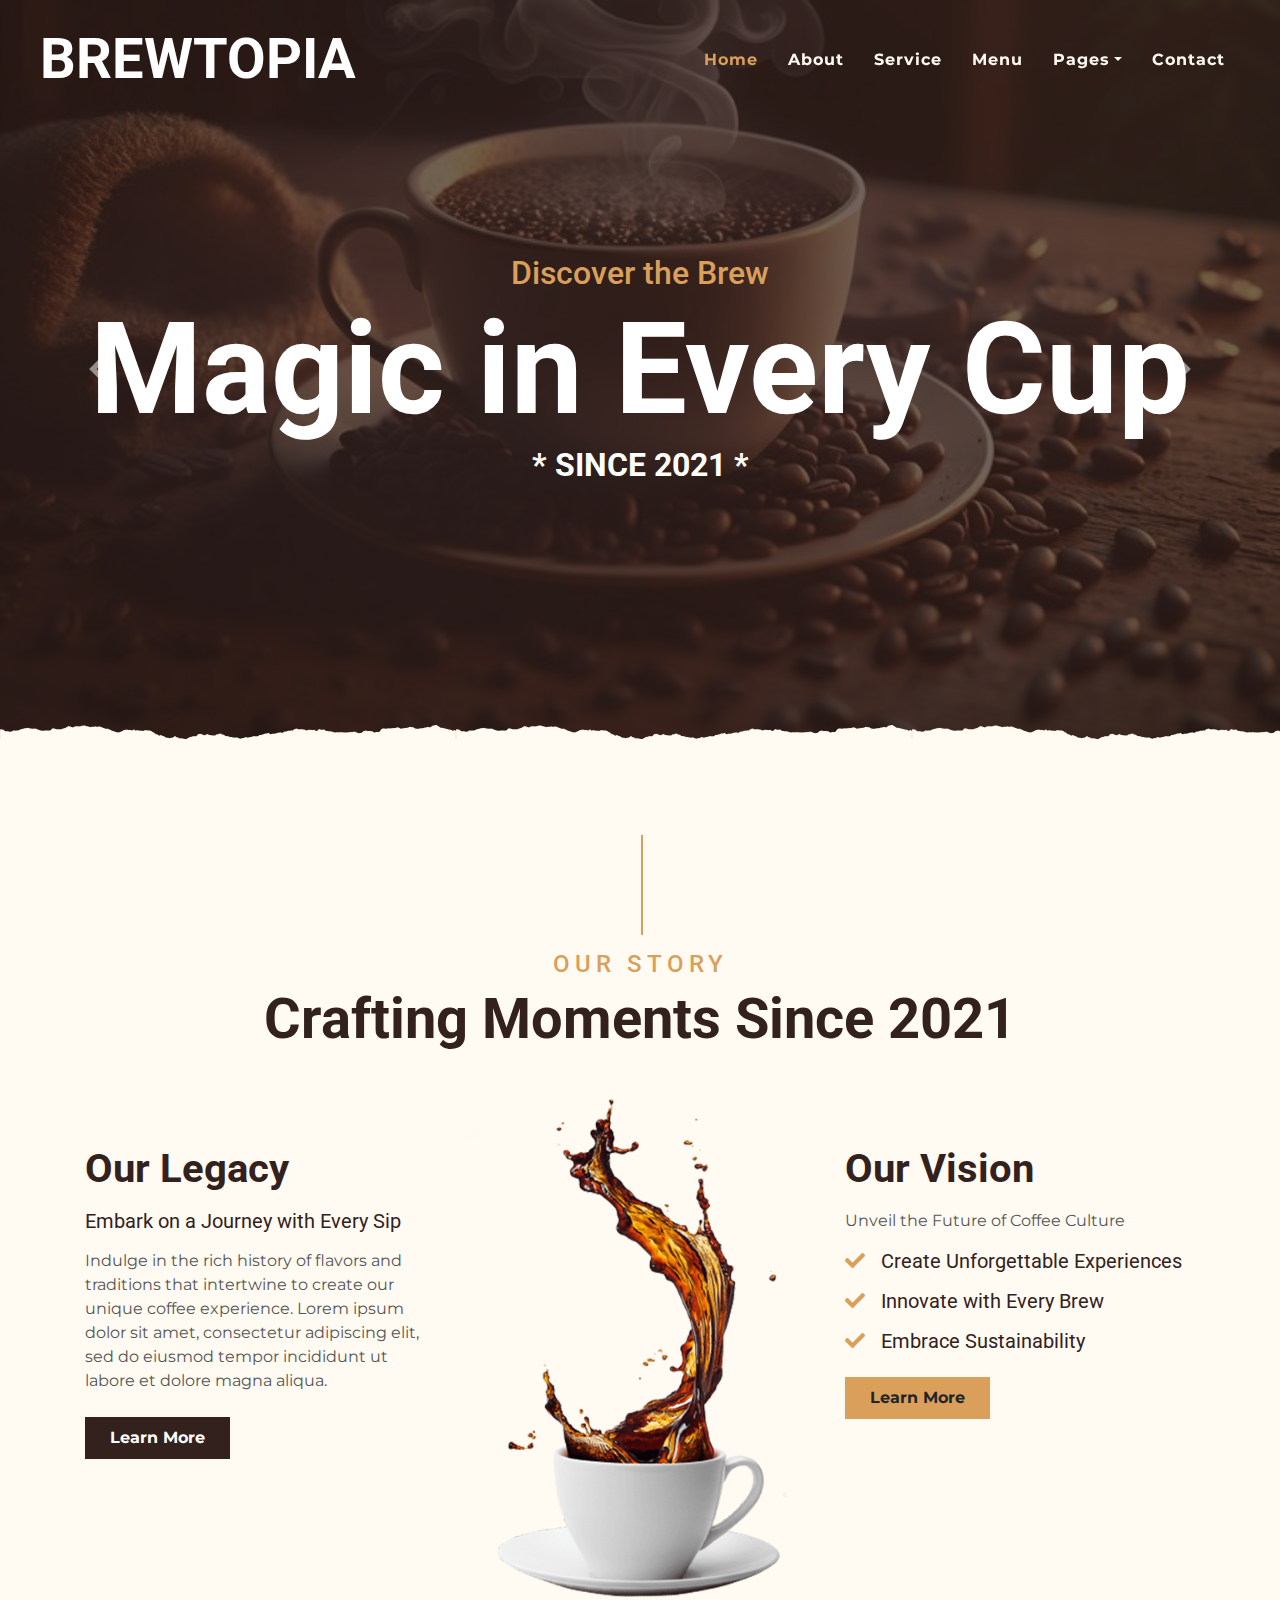
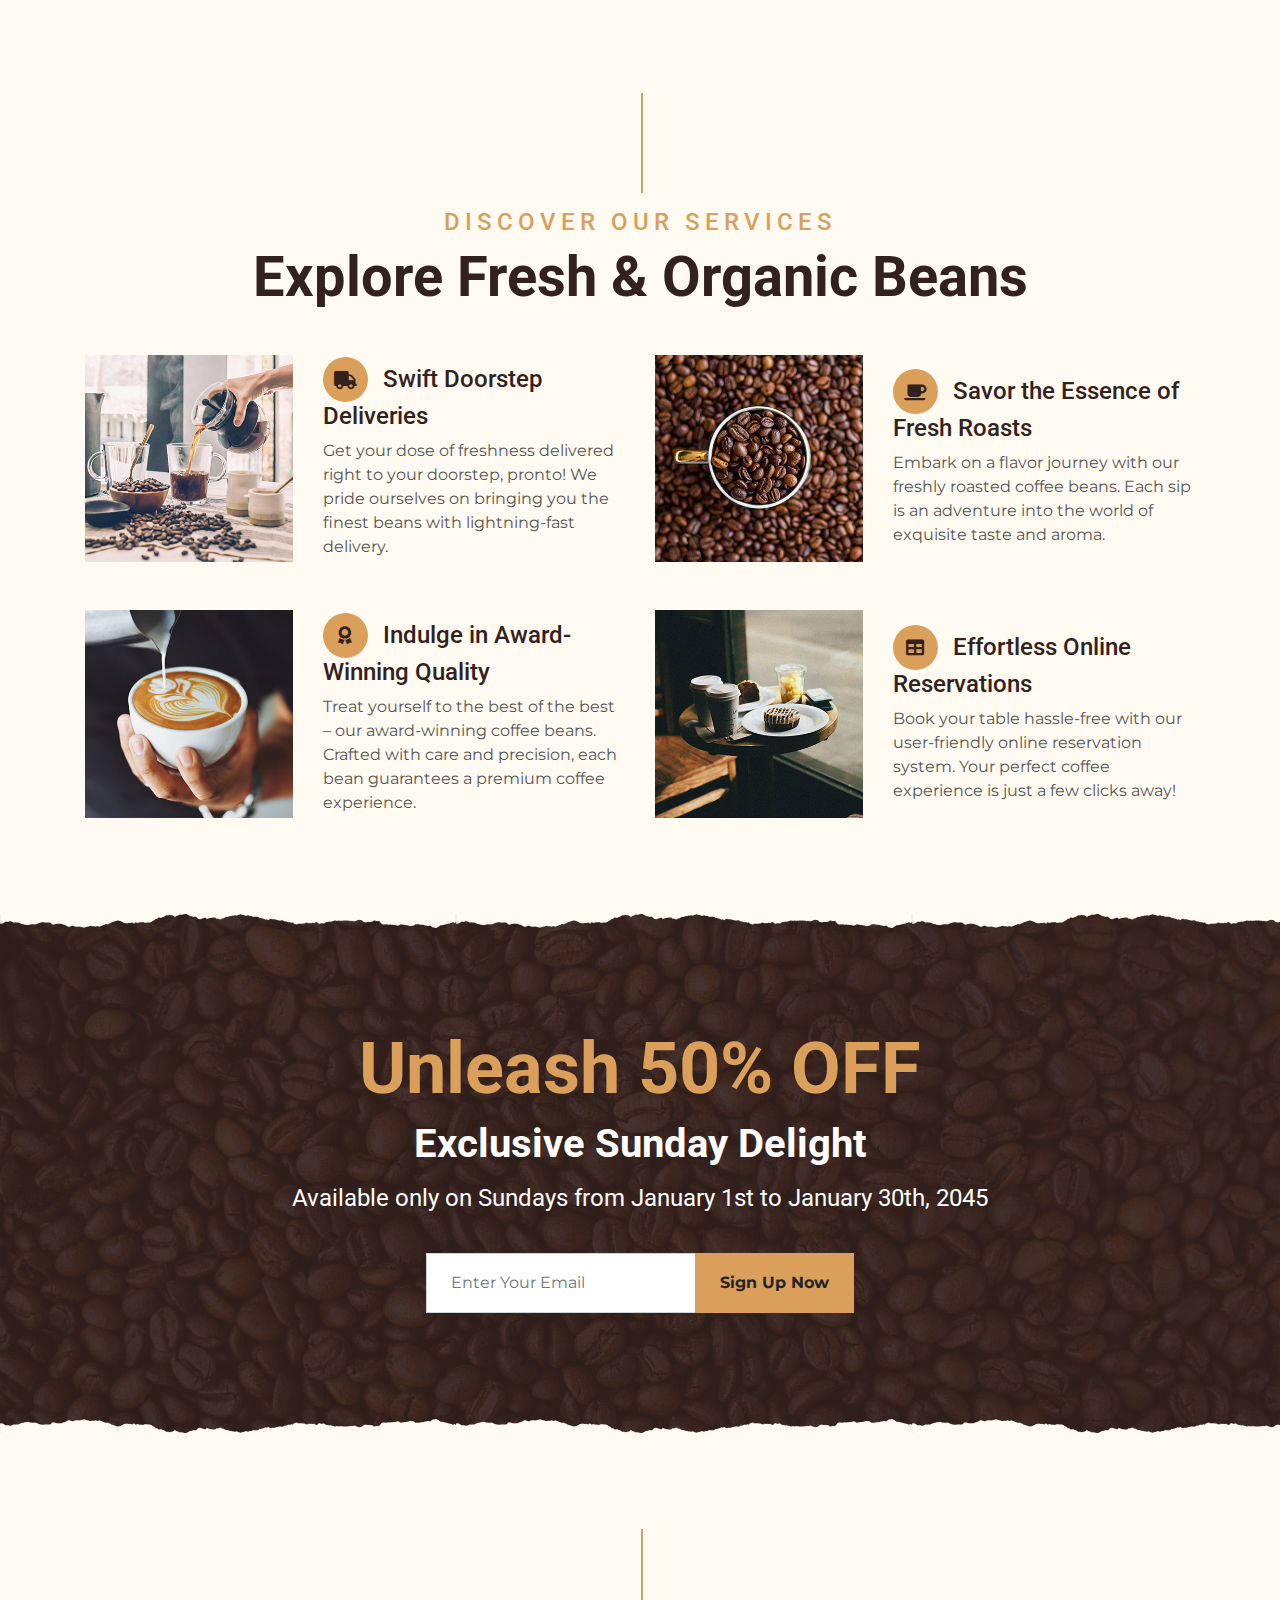
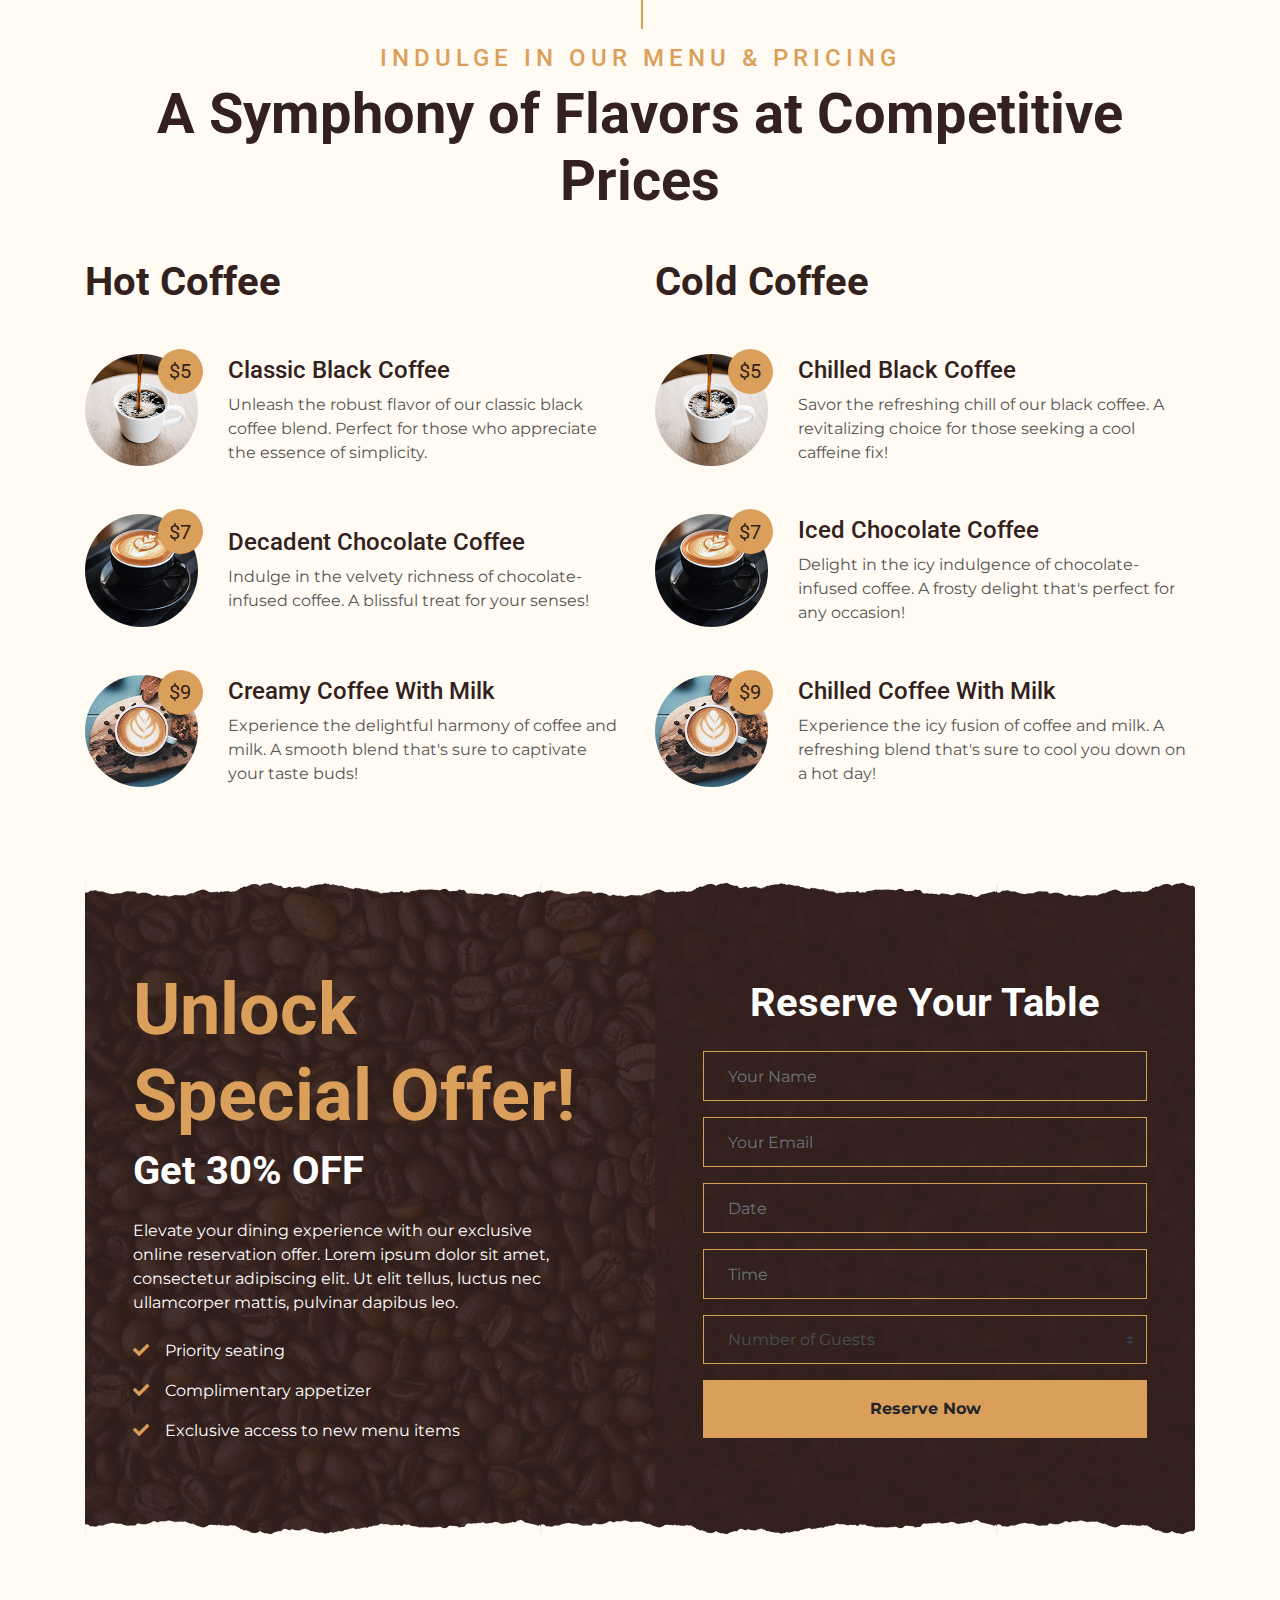
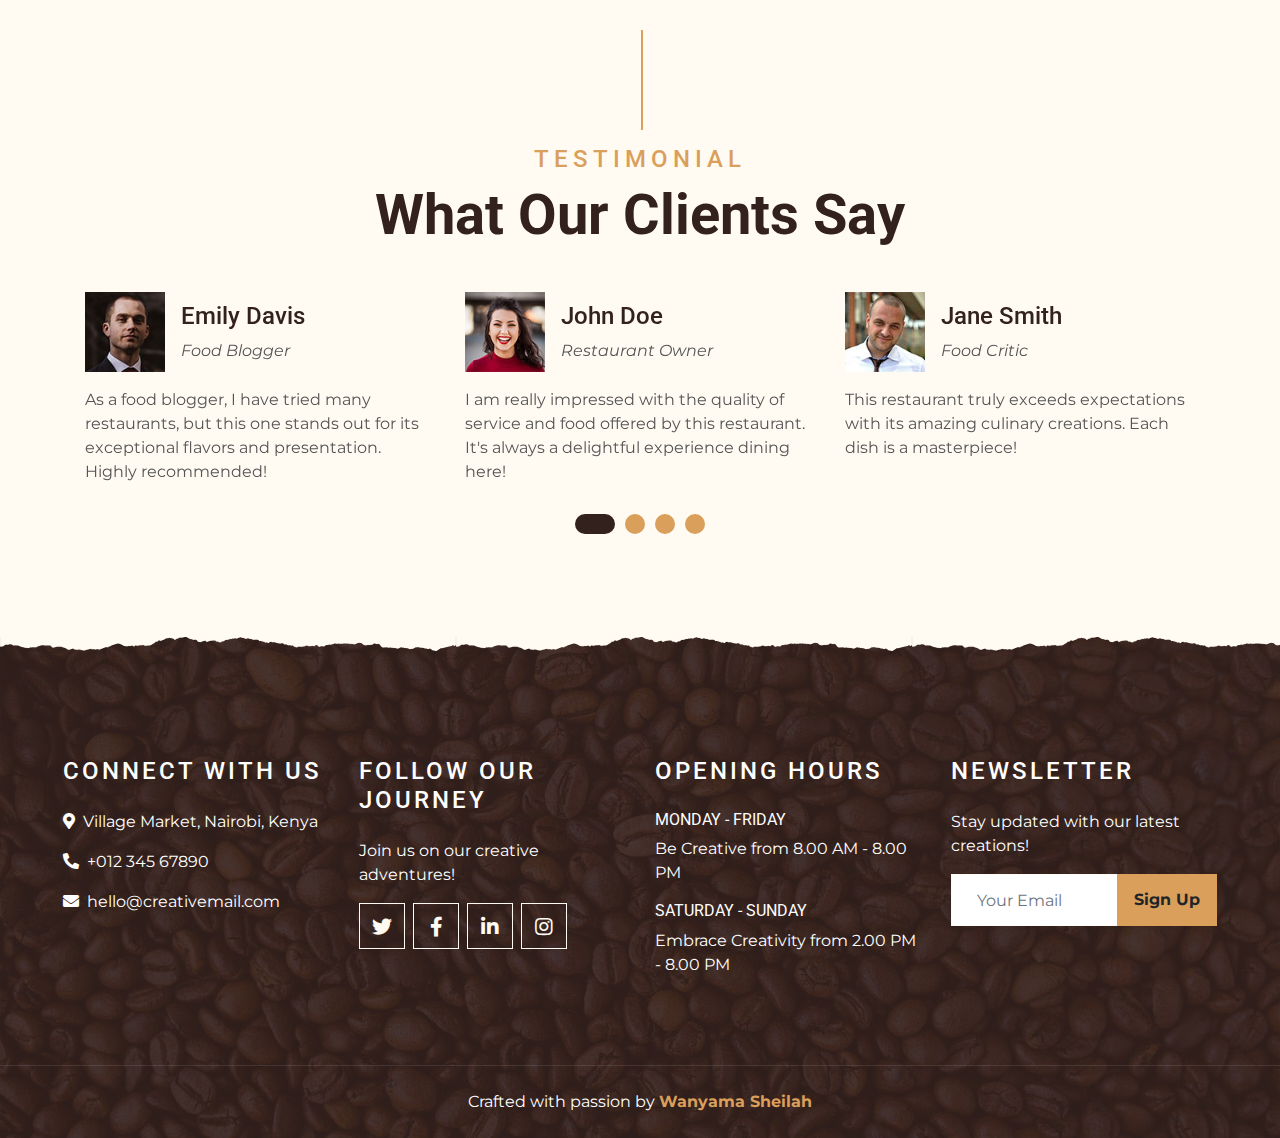
<file: index.html>
<!DOCTYPE html>
<html lang="en">

<head>
    <meta charset="utf-8">
    <title>Brewtopia - Coffee Wonderland</title>
    <meta content="width=device-width, initial-scale=1.0" name="viewport">
    <meta content="Coffee Website Template" name="keywords">
    <meta content="Coffee Website Template" name="description">

    <!-- Favicon -->
    <link href="img/favicon.ico" rel="icon">

    <!-- Google Font -->
    <link rel="preconnect" href="https://fonts.gstatic.com">
    <link href="https://fonts.googleapis.com/css2?family=Montserrat:wght@200;400&family=Roboto:wght@400;500;700&display=swap" rel="stylesheet"> 

    <!-- Font Awesome -->
    <link href="https://cdnjs.cloudflare.com/ajax/libs/font-awesome/5.10.0/css/all.min.css" rel="stylesheet">

    <!-- Libraries Stylesheet -->
    <link href="lib/owlcarousel/assets/owl.carousel.min.css" rel="stylesheet">
    <link href="lib/tempusdominus/css/tempusdominus-bootstrap-4.min.css" rel="stylesheet" />

    <!-- Customized Bootstrap Stylesheet -->
    <link href="css/style.min.css" rel="stylesheet">
</head>

<body>
    <!-- Navbar Start -->
    <div class="container-fluid p-0 nav-bar">
        <nav class="navbar navbar-expand-lg bg-none navbar-dark py-3">
            <a href="index.html" class="navbar-brand px-lg-4 m-0">
                <h1 class="m-0 display-4 text-uppercase text-white">Brewtopia</h1>
            </a>
            <button type="button" class="navbar-toggler" data-toggle="collapse" data-target="#navbarCollapse">
                <span class="navbar-toggler-icon"></span>
            </button>
            <div class="collapse navbar-collapse justify-content-between" id="navbarCollapse">
                <div class="navbar-nav ml-auto p-4">
                    <a href="index.html" class="nav-item nav-link active">Home</a>
                    <a href="about.html" class="nav-item nav-link">About</a>
                    <a href="service.html" class="nav-item nav-link">Service</a>
                    <a href="menu.html" class="nav-item nav-link">Menu</a>
                    <div class="nav-item dropdown">
                        <a href="#" class="nav-link dropdown-toggle" data-toggle="dropdown">Pages</a>
                        <div class="dropdown-menu text-capitalize">
                            <a href="reservation.html" class="dropdown-item">Reservation</a>
                            <a href="testimonial.html" class="dropdown-item">Testimonial</a>
                        </div>
                    </div>
                    <a href="contact.html" class="nav-item nav-link">Contact</a>
                </div>
            </div>
        </nav>
    </div>
    <!-- Navbar End -->

    <!-- Carousel Start -->
    <div class="container-fluid p-0 mb-5">
        <div id="blog-carousel" class="carousel slide overlay-bottom" data-ride="carousel">
            <div class="carousel-inner">
                <div class="carousel-item active">
                    <img class="w-100" src="img/carousel-1.jpg" alt="Image">
                    <div class="carousel-caption d-flex flex-column align-items-center justify-content-center">
                        <h2 class="text-primary font-weight-medium m-0">Discover the Brew</h2>
                        <h1 class="display-1 text-white m-0">Magic in Every Cup</h1>
                        <h2 class="text-white m-0">* SINCE 2021 *</h2>
                    </div>
                </div>
                <div class="carousel-item">
                    <img class="w-100" src="img/carousel-2.jpg" alt="Image">
                    <div class="carousel-caption d-flex flex-column align-items-center justify-content-center">
                        <h2 class="text-primary font-weight-medium m-0">Discover the Brew</h2>
                        <h1 class="display-1 text-white m-0">Magic in Every Cup</h1>
                        <h2 class="text-white m-0">* SINCE 2021 *</h2>
                    </div>
                </div>
            </div>
            <a class="carousel-control-prev" href="#blog-carousel" data-slide="prev">
                <span class="carousel-control-prev-icon"></span>
            </a>
            <a class="carousel-control-next" href="#blog-carousel" data-slide="next">
                <span class="carousel-control-next-icon"></span>
            </a>
        </div>
    </div>
    <!-- Carousel End -->


    <!-- About Start -->
    <div class="container-fluid py-5">
        <div class="container">
            <div class="section-title">
                <h4 class="text-primary text-uppercase" style="letter-spacing: 5px;">Our Story</h4>
                <h1 class="display-4">Crafting Moments Since 2021</h1>
            </div>
            <div class="row">
                <div class="col-lg-4 py-0 py-lg-5">
                    <h1 class="mb-3">Our Legacy</h1>
                    <h5 class="mb-3">Embark on a Journey with Every Sip</h5>
                    <p>Indulge in the rich history of flavors and traditions that intertwine to create our unique coffee experience. Lorem ipsum dolor sit amet, consectetur adipiscing elit, sed do eiusmod tempor incididunt ut labore et dolore magna aliqua.</p>
                    <a href="" class="btn btn-secondary font-weight-bold py-2 px-4 mt-2">Learn More</a>
                </div>
                <div class="col-lg-4 py-5 py-lg-0" style="min-height: 500px;">
                    <div class="position-relative h-100">
                        <img class="position-absolute w-100 h-100" src="img/about.png" style="object-fit: cover;">
                    </div>
                </div>
                <div class="col-lg-4 py-0 py-lg-5">
                    <h1 class="mb-3">Our Vision</h1>
                    <p>Unveil the Future of Coffee Culture</p>
                    <h5 class="mb-3"><i class="fa fa-check text-primary mr-3"></i>Create Unforgettable Experiences</h5>
                    <h5 class="mb-3"><i class="fa fa-check text-primary mr-3"></i>Innovate with Every Brew</h5>
                    <h5 class="mb-3"><i class="fa fa-check text-primary mr-3"></i>Embrace Sustainability</h5>
                    <a href="" class="btn btn-primary font-weight-bold py-2 px-4 mt-2">Learn More</a>
                </div>
            </div>
        </div>
    </div>
    <!-- About End -->

<!-- Service Start -->
<div class="container-fluid pt-5">
    <div class="container">
        <div class="section-title">
            <h4 class="text-primary text-uppercase" style="letter-spacing: 5px;">Discover Our Services</h4>
            <h1 class="display-4">Explore Fresh & Organic Beans</h1>
        </div>
        <div class="row">
            <div class="col-lg-6 mb-5">
                <div class="row align-items-center">
                    <div class="col-sm-5">
                        <img class="img-fluid mb-3 mb-sm-0" src="img/service-1.jpg" alt="">
                    </div>
                    <div class="col-sm-7">
                        <h4><i class="fa fa-truck service-icon"></i>Swift Doorstep Deliveries</h4>
                        <p class="m-0">Get your dose of freshness delivered right to your doorstep, pronto! We pride ourselves on bringing you the finest beans with lightning-fast delivery.</p>
                    </div>
                </div>
            </div>
            <div class="col-lg-6 mb-5">
                <div class="row align-items-center">
                    <div class="col-sm-5">
                        <img class="img-fluid mb-3 mb-sm-0" src="img/service-2.jpg" alt="">
                    </div>
                    <div class="col-sm-7">
                        <h4><i class="fa fa-coffee service-icon"></i>Savor the Essence of Fresh Roasts</h4>
                        <p class="m-0">Embark on a flavor journey with our freshly roasted coffee beans. Each sip is an adventure into the world of exquisite taste and aroma.</p>
                    </div>
                </div>
            </div>
            <div class="col-lg-6 mb-5">
                <div class="row align-items-center">
                    <div class="col-sm-5">
                        <img class="img-fluid mb-3 mb-sm-0" src="img/service-3.jpg" alt="">
                    </div>
                    <div class="col-sm-7">
                        <h4><i class="fa fa-award service-icon"></i>Indulge in Award-Winning Quality</h4>
                        <p class="m-0">Treat yourself to the best of the best – our award-winning coffee beans. Crafted with care and precision, each bean guarantees a premium coffee experience.</p>
                    </div>
                </div>
            </div>
            <div class="col-lg-6 mb-5">
                <div class="row align-items-center">
                    <div class="col-sm-5">
                        <img class="img-fluid mb-3 mb-sm-0" src="img/service-4.jpg" alt="">
                    </div>
                    <div class="col-sm-7">
                        <h4><i class="fa fa-table service-icon"></i>Effortless Online Reservations</h4>
                        <p class="m-0">Book your table hassle-free with our user-friendly online reservation system. Your perfect coffee experience is just a few clicks away!</p>
                    </div>
                </div>
            </div>
        </div>
    </div>
</div>
<!-- Service End -->

<!-- Offer Start -->
<div class="offer container-fluid my-5 py-5 text-center position-relative overlay-top overlay-bottom">
    <div class="container py-5">
        <h1 class="display-3 text-primary mt-3">Unleash 50% OFF</h1>
        <h1 class="text-white mb-3">Exclusive Sunday Delight</h1>
        <h4 class="text-white font-weight-normal mb-4 pb-3">Available only on Sundays from January 1st to January 30th, 2045</h4>
        <form class="form-inline justify-content-center mb-4">
            <div class="input-group">
                <input type="text" class="form-control p-4" placeholder="Enter Your Email" style="height: 60px;">
                <div class="input-group-append">
                    <button class="btn btn-primary font-weight-bold px-4" type="submit">Sign Up Now</button>
                </div>
            </div>
        </form>
    </div>
</div>
<!-- Offer End -->

<!-- Menu & Pricing Start -->
<div class="container-fluid pt-5">
    <div class="container">
        <div class="section-title">
            <h4 class="text-primary text-uppercase" style="letter-spacing: 5px;">Indulge in Our Menu & Pricing</h4>
            <h1 class="display-4">A Symphony of Flavors at Competitive Prices</h1>
        </div>
        <div class="row">
            <div class="col-lg-6">
                <h1 class="mb-5">Hot Coffee</h1>
                <div class="row align-items-center mb-5">
                    <!-- Black Coffee -->
                    <div class="col-4 col-sm-3">
                        <img class="w-100 rounded-circle mb-3 mb-sm-0" src="img/menu-1.jpg" alt="">
                        <h5 class="menu-price">$5</h5>
                    </div>
                    <div class="col-8 col-sm-9">
                        <h4>Classic Black Coffee</h4>
                        <p class="m-0">Unleash the robust flavor of our classic black coffee blend. Perfect for those who appreciate the essence of simplicity.</p>
                    </div>
                </div>
                <!-- Chocolate Coffee -->
                <div class="row align-items-center mb-5">
                    <div class="col-4 col-sm-3">
                        <img class="w-100 rounded-circle mb-3 mb-sm-0" src="img/menu-2.jpg" alt="">
                        <h5 class="menu-price">$7</h5>
                    </div>
                    <div class="col-8 col-sm-9">
                        <h4>Decadent Chocolate Coffee</h4>
                        <p class="m-0">Indulge in the velvety richness of chocolate-infused coffee. A blissful treat for your senses!</p>
                    </div>
                </div>
                <!-- Coffee With Milk -->
                <div class="row align-items-center mb-5">
                    <div class="col-4 col-sm-3">
                        <img class="w-100 rounded-circle mb-3 mb-sm-0" src="img/menu-3.jpg" alt="">
                        <h5 class="menu-price">$9</h5>
                    </div>
                    <div class="col-8 col-sm-9">
                        <h4>Creamy Coffee With Milk</h4>
                        <p class="m-0">Experience the delightful harmony of coffee and milk. A smooth blend that's sure to captivate your taste buds!</p>
                    </div>
                </div>
            </div>
            <div class="col-lg-6">
                <h1 class="mb-5">Cold Coffee</h1>
                <!-- Black Coffee (Cold) -->
                <div class="row align-items-center mb-5">
                    <div class="col-4 col-sm-3">
                        <img class="w-100 rounded-circle mb-3 mb-sm-0" src="img/menu-1.jpg" alt="">
                        <h5 class="menu-price">$5</h5>
                    </div>
                    <div class="col-8 col-sm-9">
                        <h4>Chilled Black Coffee</h4>
                        <p class="m-0">Savor the refreshing chill of our black coffee. A revitalizing choice for those seeking a cool caffeine fix!</p>
                    </div>
                </div>
                <!-- Chocolate Coffee (Cold) -->
                <div class="row align-items-center mb-5">
                    <div class="col-4 col-sm-3">
                        <img class="w-100 rounded-circle mb-3 mb-sm-0" src="img/menu-2.jpg" alt="">
                        <h5 class="menu-price">$7</h5>
                    </div>
                    <div class="col-8 col-sm-9">
                        <h4>Iced Chocolate Coffee</h4>
                        <p class="m-0">Delight in the icy indulgence of chocolate-infused coffee. A frosty delight that's perfect for any occasion!</p>
                    </div>
                </div>
                <!-- Coffee With Milk (Cold) -->
                <div class="row align-items-center mb-5">
                    <div class="col-4 col-sm-3">
                        <img class="w-100 rounded-circle mb-3 mb-sm-0" src="img/menu-3.jpg" alt="">
                        <h5 class="menu-price">$9</h5>
                    </div>
                    <div class="col-8 col-sm-9">
                        <h4>Chilled Coffee With Milk</h4>
                        <p class="m-0">Experience the icy fusion of coffee and milk. A refreshing blend that's sure to cool you down on a hot day!</p>
                    </div>
                </div>
            </div>
        </div>
    </div>
</div>
<!-- Menu & Pricing End -->


<!-- Reservation Start -->
<div class="container-fluid my-5">
    <div class="container">
        <div class="reservation position-relative overlay-top overlay-bottom">
            <div class="row align-items-center">
                <div class="col-lg-6 my-5 my-lg-0">
                    <div class="p-5">
                        <div class="mb-4">
                            <h1 class="display-3 text-primary">Unlock Special Offer!</h1>
                            <h1 class="text-white">Get 30% OFF</h1>
                        </div>
                        <p class="text-white">Elevate your dining experience with our exclusive online reservation offer. Lorem ipsum dolor sit amet, consectetur adipiscing elit. Ut elit tellus, luctus nec ullamcorper mattis, pulvinar dapibus leo.</p>
                        <ul class="list-inline text-white m-0">
                            <li class="py-2"><i class="fa fa-check text-primary mr-3"></i>Priority seating</li>
                            <li class="py-2"><i class="fa fa-check text-primary mr-3"></i>Complimentary appetizer</li>
                            <li class="py-2"><i class="fa fa-check text-primary mr-3"></i>Exclusive access to new menu items</li>
                        </ul>
                    </div>
                </div>
                <div class="col-lg-6">
                    <div class="text-center p-5" style="background: rgba(51, 33, 29, .8);">
                        <h1 class="text-white mb-4 mt-5">Reserve Your Table</h1>
                        <form class="mb-5">
                            <div class="form-group">
                                <input type="text" class="form-control bg-transparent border-primary p-4" placeholder="Your Name" required="required" />
                            </div>
                            <div class="form-group">
                                <input type="email" class="form-control bg-transparent border-primary p-4" placeholder="Your Email" required="required" />
                            </div>
                            <div class="form-group">
                                <div class="date" id="date" data-target-input="nearest">
                                    <input type="text" class="form-control bg-transparent border-primary p-4 datetimepicker-input" placeholder="Date" data-target="#date" data-toggle="datetimepicker"/>
                                </div>
                            </div>
                            <div class="form-group">
                                <div class="time" id="time" data-target-input="nearest">
                                    <input type="text" class="form-control bg-transparent border-primary p-4 datetimepicker-input" placeholder="Time" data-target="#time" data-toggle="datetimepicker"/>
                                </div>
                            </div>
                            <div class="form-group">
                                <select class="custom-select bg-transparent border-primary px-4" style="height: 49px;">
                                    <option selected>Number of Guests</option>
                                    <option value="1">1 Person</option>
                                    <option value="2">2 People</option>
                                    <option value="3">3 People</option>
                                    <option value="4">4 People</option>
                                </select>
                            </div>
                            
                            <div>
                                <button class="btn btn-primary btn-block font-weight-bold py-3" type="submit">Reserve Now</button>
                            </div>
                        </form>
                    </div>
                </div>
            </div>
        </div>
    </div>
</div>
<!-- Reservation End -->


<!-- Testimonial Start -->
<div class="container-fluid py-5">
    <div class="container">
        <div class="section-title">
            <h4 class="text-primary text-uppercase" style="letter-spacing: 5px;">Testimonial</h4>
            <h1 class="display-4">What Our Clients Say</h1>
        </div>
        <div class="owl-carousel testimonial-carousel">
            <div class="testimonial-item">
                <div class="d-flex align-items-center mb-3">
                    <img class="img-fluid" src="img/testimonial-1.jpg" alt="">
                    <div class="ml-3">
                        <h4>John Doe</h4>
                        <i>Restaurant Owner</i>
                    </div>
                </div>
                <p class="m-0">I am really impressed with the quality of service and food offered by this restaurant. It's always a delightful experience dining here!</p>
            </div>
            <div class="testimonial-item">
                <div class="d-flex align-items-center mb-3">
                    <img class="img-fluid" src="img/testimonial-2.jpg" alt="">
                    <div class="ml-3">
                        <h4>Jane Smith</h4>
                        <i>Food Critic</i>
                    </div>
                </div>
                <p class="m-0">This restaurant truly exceeds expectations with its amazing culinary creations. Each dish is a masterpiece!</p>
            </div>
            <div class="testimonial-item">
                <div class="d-flex align-items-center mb-3">
                    <img class="img-fluid" src="img/testimonial-3.jpg" alt="">
                    <div class="ml-3">
                        <h4>Michael Johnson</h4>
                        <i>Regular Customer</i>
                    </div>
                </div>
                <p class="m-0">I have been coming to this restaurant for years, and it never disappoints. The atmosphere, service, and food are all top-notch!</p>
            </div>
            <div class="testimonial-item">
                <div class="d-flex align-items-center mb-3">
                    <img class="img-fluid" src="img/testimonial-4.jpg" alt="">
                    <div class="ml-3">
                        <h4>Emily Davis</h4>
                        <i>Food Blogger</i>
                    </div>
                </div>
                <p class="m-0">As a food blogger, I have tried many restaurants, but this one stands out for its exceptional flavors and presentation. Highly recommended!</p>
            </div>
        </div>
    </div>
</div>
<!-- Testimonial End -->


<!-- Footer Start -->
<div class="container-fluid footer text-white mt-5 pt-5 px-0 position-relative overlay-top">
    <div class="row mx-0 pt-5 px-sm-3 px-lg-5 mt-4">
        <div class="col-lg-3 col-md-6 mb-5">
            <h4 class="text-white text-uppercase mb-4" style="letter-spacing: 3px;">Connect With Us</h4>
            <p><i class="fa fa-map-marker-alt mr-2"></i>Village Market, Nairobi, Kenya</p>
            <p><i class="fa fa-phone-alt mr-2"></i>+012 345 67890</p>
            <p class="m-0"><i class="fa fa-envelope mr-2"></i>hello@creativemail.com</p>
        </div>
        <div class="col-lg-3 col-md-6 mb-5">
            <h4 class="text-white text-uppercase mb-4" style="letter-spacing: 3px;">Follow Our Journey</h4>
            <p>Join us on our creative adventures!</p>
            <div class="d-flex justify-content-start">
                <a class="btn btn-lg btn-outline-light btn-lg-square mr-2" href="https://www.linkedin.com/in/sheilah-wanyama-466238267/"><i class="fab fa-twitter"></i></a>
                <a class="btn btn-lg btn-outline-light btn-lg-square mr-2" href="https://www.linkedin.com/in/sheilah-wanyama-466238267/"><i class="fab fa-facebook-f"></i></a>
                <a class="btn btn-lg btn-outline-light btn-lg-square mr-2" href="https://www.linkedin.com/in/sheilah-wanyama-466238267/"><i class="fab fa-linkedin-in"></i></a>
                <a class="btn btn-lg btn-outline-light btn-lg-square" href="https://www.linkedin.com/in/sheilah-wanyama-466238267/"><i class="fab fa-instagram"></i></a>
            </div>
        </div>
        <div class="col-lg-3 col-md-6 mb-5">
            <h4 class="text-white text-uppercase mb-4" style="letter-spacing: 3px;">Opening Hours</h4>
            <div>
                <h6 class="text-white text-uppercase">Monday - Friday</h6>
                <p>Be Creative from 8.00 AM - 8.00 PM</p>
                <h6 class="text-white text-uppercase">Saturday - Sunday</h6>
                <p>Embrace Creativity from 2.00 PM - 8.00 PM</p>
            </div>
        </div>
        <div class="col-lg-3 col-md-6 mb-5">
            <h4 class="text-white text-uppercase mb-4" style="letter-spacing: 3px;">Newsletter</h4>
            <p>Stay updated with our latest creations!</p>
            <div class="w-100">
                <div class="input-group">
                    <input type="text" class="form-control border-light" style="padding: 25px;" placeholder="Your Email">
                    <div class="input-group-append">
                        <button class="btn btn-primary font-weight-bold px-3">Sign Up</button>
                    </div>
                </div>
            </div>
        </div>
    </div>
    <div class="container-fluid text-center text-white border-top mt-4 py-4 px-sm-3 px-md-5" style="border-color: rgba(256, 256, 256, .1) !important;">
        <p class="m-0 text-white">Crafted with passion by <a class="font-weight-bold" href="https://www.linkedin.com/in/sheilah-wanyama-466238267/">Wanyama Sheilah</a></p>
    </div>
</div>
<!-- Footer End -->


    <!-- Back to Top -->
    <a href="#" class="btn btn-lg btn-primary btn-lg-square back-to-top"><i class="fa fa-angle-double-up"></i></a>


    <!-- JavaScript Libraries -->
    <script src="https://code.jquery.com/jquery-3.4.1.min.js"></script>
    <script src="https://stackpath.bootstrapcdn.com/bootstrap/4.4.1/js/bootstrap.bundle.min.js"></script>
    <script src="lib/easing/easing.min.js"></script>
    <script src="lib/waypoints/waypoints.min.js"></script>
    <script src="lib/owlcarousel/owl.carousel.min.js"></script>
    <script src="lib/tempusdominus/js/moment.min.js"></script>
    <script src="lib/tempusdominus/js/moment-timezone.min.js"></script>
    <script src="lib/tempusdominus/js/tempusdominus-bootstrap-4.min.js"></script>

    <!-- Contact Javascript File -->
    <script src="mail/jqBootstrapValidation.min.js"></script>
    <script src="mail/contact.js"></script>

    <!-- Template Javascript -->
    <script src="js/main.js"></script>
</body>

</html>
</file>
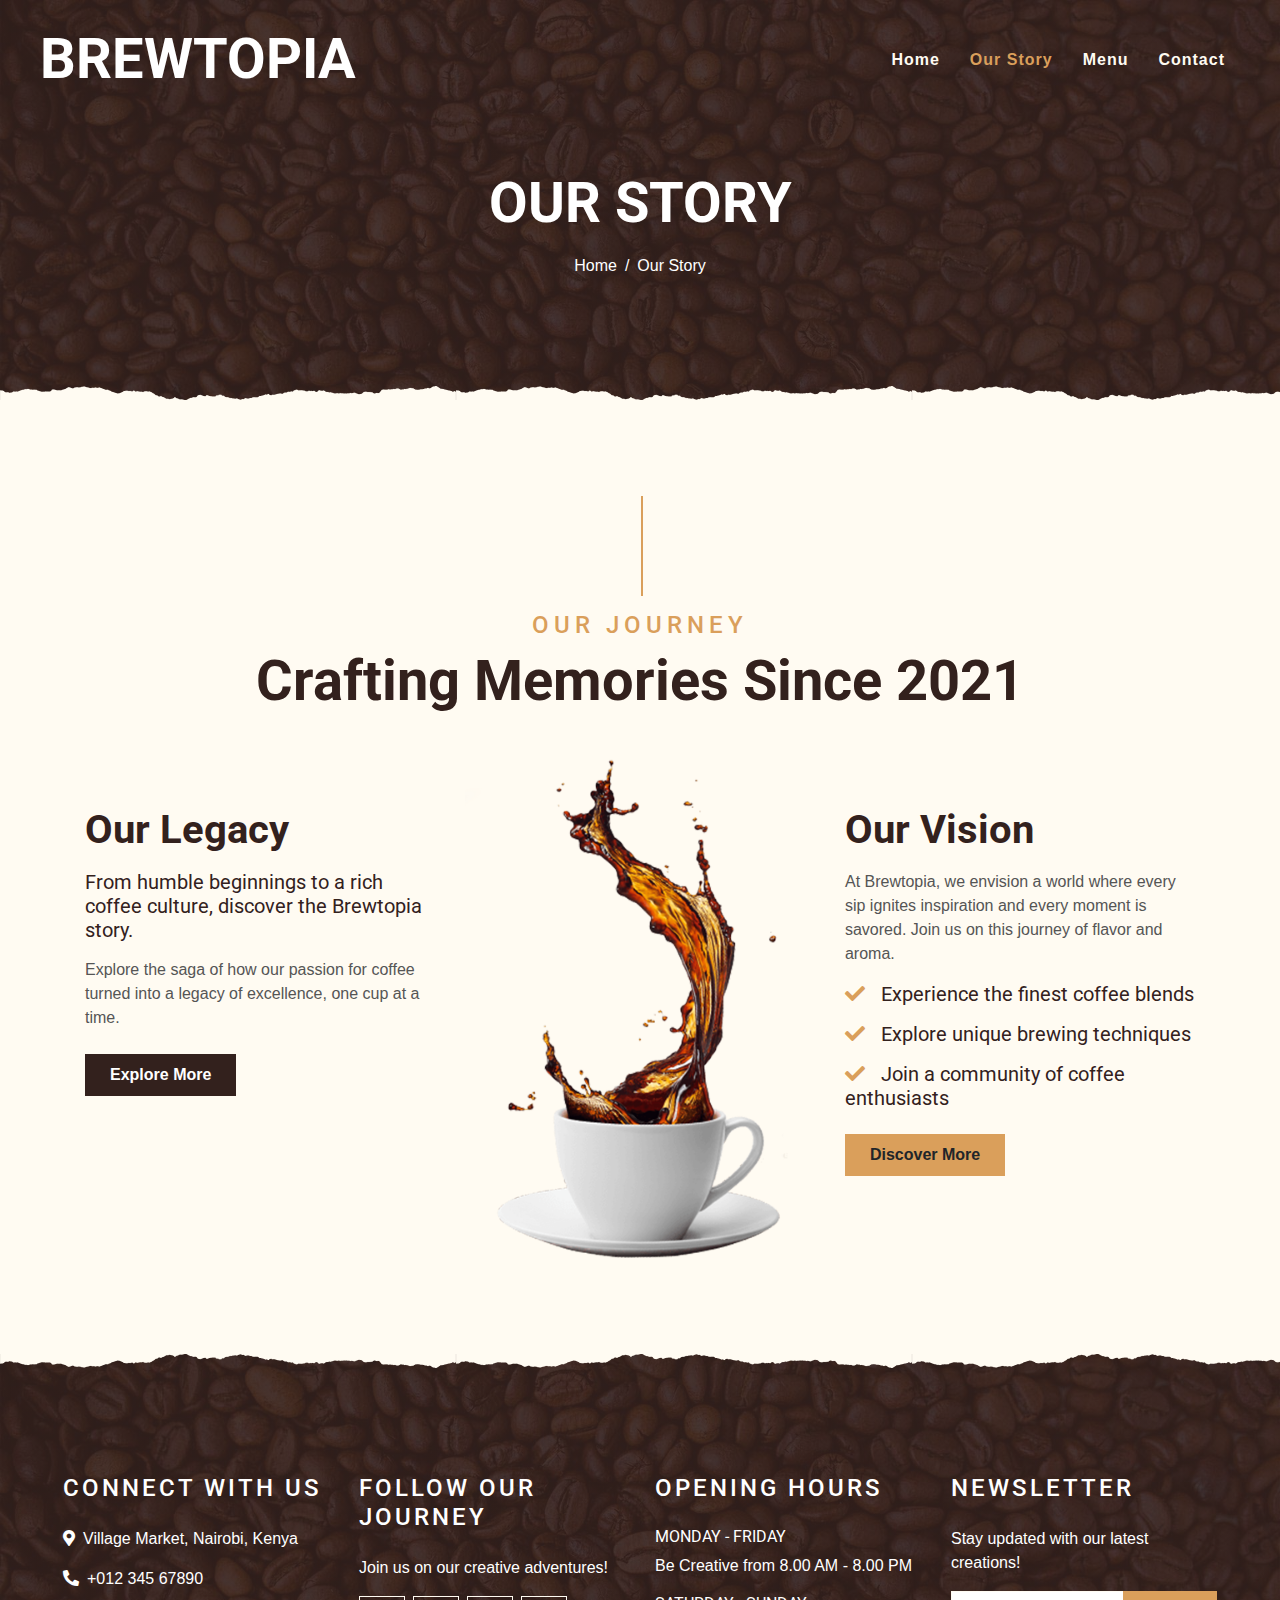
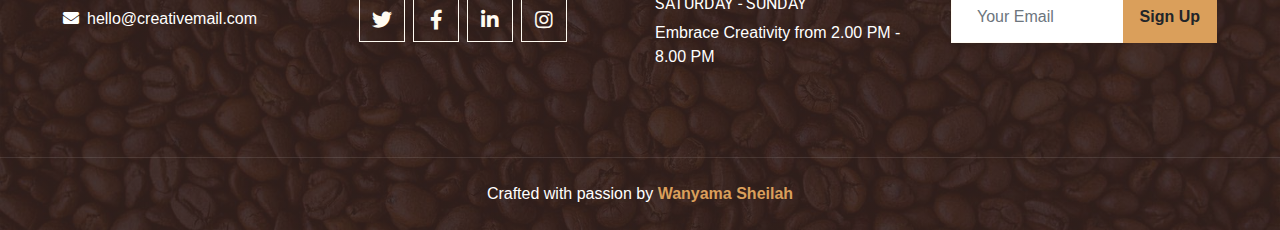
<file: about.html>
<!DOCTYPE html>
<html lang="en">

<head>
    <meta charset="utf-8">
    <title>Brewtopia - Crafted Coffee Experience</title>
    <meta content="width=device-width, initial-scale=1.0" name="viewport">
    <meta content="Crafted Coffee Experience" name="keywords">
    <meta content="Discover a new world of coffee with Brewtopia" name="description">

    <!-- Favicon -->
    <link href="img/favicon.ico" rel="icon">

    <!-- Google Font -->
    <link rel="preconnect" href="https://fonts.gstatic.com">
    <link href="https://fonts.googleapis.com/css2?family=Merriweather:wght@300;400;700&family=Roboto:wght@400;500;700&display=swap" rel="stylesheet"> 

    <!-- Font Awesome -->
    <link href="https://cdnjs.cloudflare.com/ajax/libs/font-awesome/5.10.0/css/all.min.css" rel="stylesheet">

    <!-- Libraries Stylesheet -->
    <link href="lib/owlcarousel/assets/owl.carousel.min.css" rel="stylesheet">
    <link href="lib/tempusdominus/css/tempusdominus-bootstrap-4.min.css" rel="stylesheet" />

    <!-- Customized Bootstrap Stylesheet -->
    <link href="css/style.min.css" rel="stylesheet">
</head>

<body>
    <!-- Navbar Start -->
    <div class="container-fluid p-0 nav-bar">
        <nav class="navbar navbar-expand-lg bg-none navbar-dark py-3">
            <a href="index.html" class="navbar-brand px-lg-4 m-0">
                <h1 class="m-0 display-4 text-uppercase text-white">Brewtopia</h1>
            </a>
            <button type="button" class="navbar-toggler" data-toggle="collapse" data-target="#navbarCollapse">
                <span class="navbar-toggler-icon"></span>
            </button>
            <div class="collapse navbar-collapse justify-content-between" id="navbarCollapse">
                <div class="navbar-nav ml-auto p-4">
                    <a href="index.html" class="nav-item nav-link">Home</a>
                    <a href="about.html" class="nav-item nav-link active">Our Story</a>
                    <a href="menu.html" class="nav-item nav-link">Menu</a>
                    <a href="contact.html" class="nav-item nav-link">Contact</a>
                </div>
            </div>
        </nav>
    </div>
    <!-- Navbar End -->


    <!-- Page Header Start -->
    <div class="container-fluid page-header mb-5 position-relative overlay-bottom">
        <div class="d-flex flex-column align-items-center justify-content-center pt-0 pt-lg-5" style="min-height: 400px">
            <h1 class="display-4 mb-3 mt-0 mt-lg-5 text-white text-uppercase">Our Story</h1>
            <div class="d-inline-flex mb-lg-5">
                <p class="m-0 text-white"><a class="text-white" href="">Home</a></p>
                <p class="m-0 text-white px-2">/</p>
                <p class="m-0 text-white">Our Story</p>
            </div>
        </div>
    </div>
    <!-- Page Header End -->


    <!-- About Start -->
    <div class="container-fluid py-5">
        <div class="container">
            <div class="section-title">
                <h4 class="text-primary text-uppercase" style="letter-spacing: 5px;">Our Journey</h4>
                <h1 class="display-4">Crafting Memories Since 2021</h1>
            </div>
            <div class="row">
                <div class="col-lg-4 py-0 py-lg-5">
                    <h1 class="mb-3">Our Legacy</h1>
                    <h5 class="mb-3">From humble beginnings to a rich coffee culture, discover the Brewtopia story.</h5>
                    <p>Explore the saga of how our passion for coffee turned into a legacy of excellence, one cup at a time.</p>
                    <a href="" class="btn btn-secondary font-weight-bold py-2 px-4 mt-2">Explore More</a>
                </div>
                <div class="col-lg-4 py-5 py-lg-0" style="min-height: 500px;">
                    <div class="position-relative h-100">
                        <img class="position-absolute w-100 h-100" src="img/about.png" style="object-fit: cover;">
                    </div>
                </div>
                <div class="col-lg-4 py-0 py-lg-5">
                    <h1 class="mb-3">Our Vision</h1>
                    <p>At Brewtopia, we envision a world where every sip ignites inspiration and every moment is savored. Join us on this journey of flavor and aroma.</p>
                    <h5 class="mb-3"><i class="fa fa-check text-primary mr-3"></i>Experience the finest coffee blends</h5>
                    <h5 class="mb-3"><i class="fa fa-check text-primary mr-3"></i>Explore unique brewing techniques</h5>
                    <h5 class="mb-3"><i class="fa fa-check text-primary mr-3"></i>Join a community of coffee enthusiasts</h5>
                    <a href="" class="btn btn-primary font-weight-bold py-2 px-4 mt-2">Discover More</a>
                </div>
            </div>
        </div>
    </div>
    <!-- About End -->



<!-- Footer Start -->
<div class="container-fluid footer text-white mt-5 pt-5 px-0 position-relative overlay-top">
    <div class="row mx-0 pt-5 px-sm-3 px-lg-5 mt-4">
        <div class="col-lg-3 col-md-6 mb-5">
            <h4 class="text-white text-uppercase mb-4" style="letter-spacing: 3px;">Connect With Us</h4>
            <p><i class="fa fa-map-marker-alt mr-2"></i>Village Market, Nairobi, Kenya</p>
            <p><i class="fa fa-phone-alt mr-2"></i>+012 345 67890</p>
            <p class="m-0"><i class="fa fa-envelope mr-2"></i>hello@creativemail.com</p>
        </div>
        <div class="col-lg-3 col-md-6 mb-5">
            <h4 class="text-white text-uppercase mb-4" style="letter-spacing: 3px;">Follow Our Journey</h4>
            <p>Join us on our creative adventures!</p>
            <div class="d-flex justify-content-start">
                <a class="btn btn-lg btn-outline-light btn-lg-square mr-2" href="https://www.linkedin.com/in/sheilah-wanyama-466238267/"><i class="fab fa-twitter"></i></a>
                <a class="btn btn-lg btn-outline-light btn-lg-square mr-2" href="https://www.linkedin.com/in/sheilah-wanyama-466238267/"><i class="fab fa-facebook-f"></i></a>
                <a class="btn btn-lg btn-outline-light btn-lg-square mr-2" href="https://www.linkedin.com/in/sheilah-wanyama-466238267/"><i class="fab fa-linkedin-in"></i></a>
                <a class="btn btn-lg btn-outline-light btn-lg-square" href="https://www.linkedin.com/in/sheilah-wanyama-466238267/"><i class="fab fa-instagram"></i></a>
            </div>
        </div>
        <div class="col-lg-3 col-md-6 mb-5">
            <h4 class="text-white text-uppercase mb-4" style="letter-spacing: 3px;">Opening Hours</h4>
            <div>
                <h6 class="text-white text-uppercase">Monday - Friday</h6>
                <p>Be Creative from 8.00 AM - 8.00 PM</p>
                <h6 class="text-white text-uppercase">Saturday - Sunday</h6>
                <p>Embrace Creativity from 2.00 PM - 8.00 PM</p>
            </div>
        </div>
        <div class="col-lg-3 col-md-6 mb-5">
            <h4 class="text-white text-uppercase mb-4" style="letter-spacing: 3px;">Newsletter</h4>
            <p>Stay updated with our latest creations!</p>
            <div class="w-100">
                <div class="input-group">
                    <input type="text" class="form-control border-light" style="padding: 25px;" placeholder="Your Email">
                    <div class="input-group-append">
                        <button class="btn btn-primary font-weight-bold px-3">Sign Up</button>
                    </div>
                </div>
            </div>
        </div>
    </div>
    <div class="container-fluid text-center text-white border-top mt-4 py-4 px-sm-3 px-md-5" style="border-color: rgba(256, 256, 256, .1) !important;">
        <p class="m-0 text-white">Crafted with passion by <a class="font-weight-bold" href="https://www.linkedin.com/in/sheilah-wanyama-466238267/">Wanyama Sheilah</a></p>
    </div>
</div>
<!-- Footer End -->




    <!-- Back to Top -->
    <a href="#" class="btn btn-lg btn-primary btn-lg-square back-to-top"><i class="fa fa-angle-double-up"></i></a>


    <!-- JavaScript Libraries -->
    <script src="https://code.jquery.com/jquery-3.4.1.min.js"></script>
    <script src="https://stackpath.bootstrapcdn.com/bootstrap/4.4.1/js/bootstrap.bundle.min.js"></script>
    <script src="lib/easing/easing.min.js"></script>
    <script src="lib/waypoints/waypoints.min.js"></script>
    <script src="lib/owlcarousel/owl.carousel.min.js"></script>
    <script src="lib/tempusdominus/js/moment.min.js"></script>
    <script src="lib/tempusdominus/js/moment-timezone.min.js"></script>
    <script src="lib/tempusdominus/js/tempusdominus-bootstrap-4.min.js"></script>

    <!-- Contact Javascript File -->
    <script src="mail/jqBootstrapValidation.min.js"></script>
    <script src="mail/contact.js"></script>

    <!-- Template Javascript -->
    <script src="js/main.js"></script>
</body>

</html>
</file>
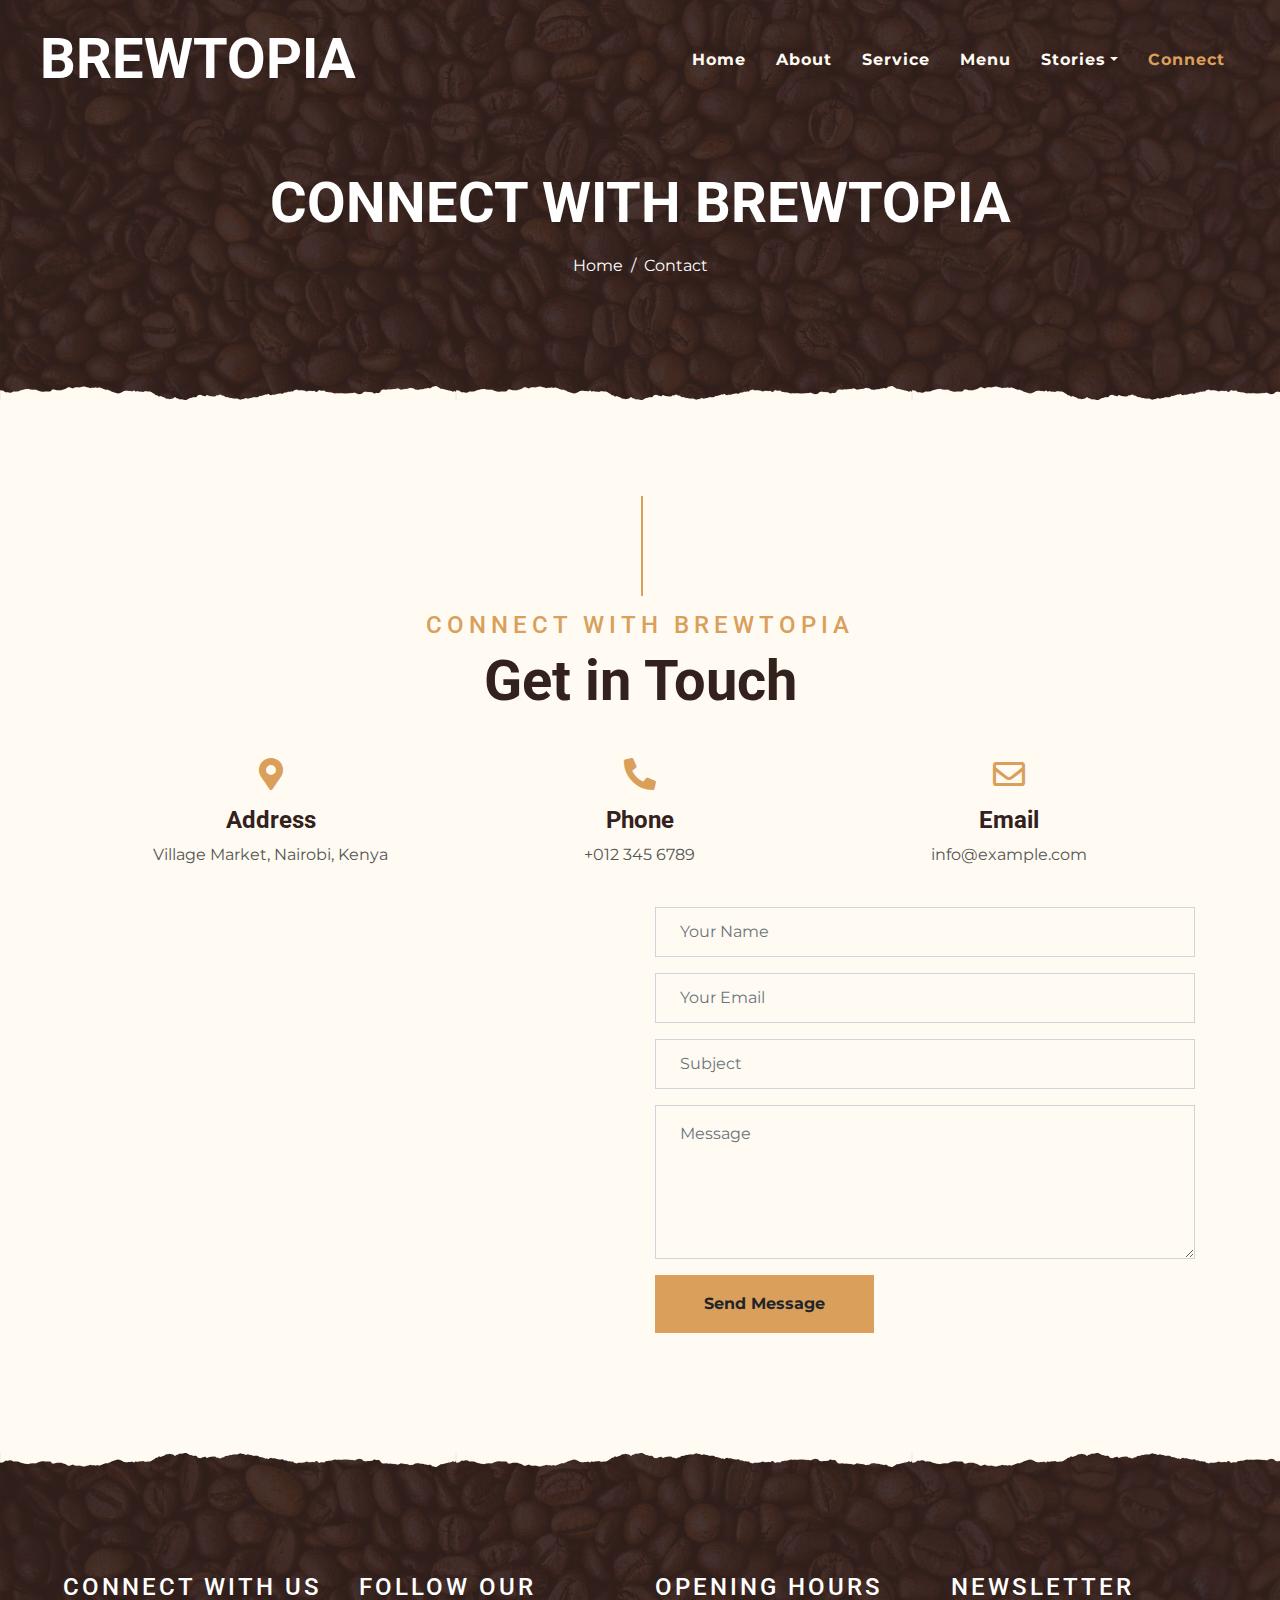
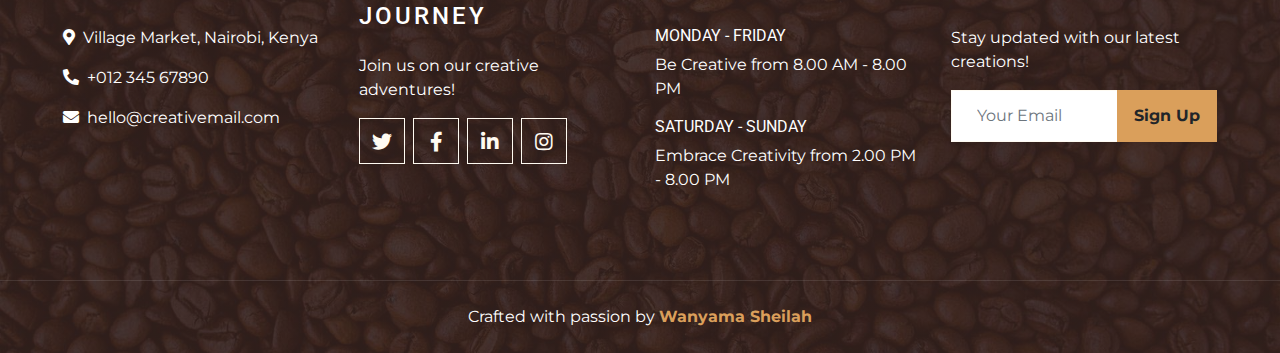
<file: contact.html>
<!DOCTYPE html>
<html lang="en">

<head>
    <meta charset="utf-8">
    <title>Brewtopia - Craft Coffee HTML Template</title>
    <meta content="width=device-width, initial-scale=1.0" name="viewport">
    <meta content="Craft Coffee Website Template" name="keywords">
    <meta content="Craft Coffee Website Template" name="description">

    <!-- Favicon -->
    <link href="img/favicon.ico" rel="icon">

    <!-- Google Font -->
    <link rel="preconnect" href="https://fonts.gstatic.com">
    <link href="https://fonts.googleapis.com/css2?family=Montserrat:wght@200;400&family=Roboto:wght@400;500;700&display=swap" rel="stylesheet"> 

    <!-- Font Awesome -->
    <link href="https://cdnjs.cloudflare.com/ajax/libs/font-awesome/5.10.0/css/all.min.css" rel="stylesheet">

    <!-- Libraries Stylesheet -->
    <link href="lib/owlcarousel/assets/owl.carousel.min.css" rel="stylesheet">
    <link href="lib/tempusdominus/css/tempusdominus-bootstrap-4.min.css" rel="stylesheet" />

    <!-- Customized Bootstrap Stylesheet -->
    <link href="css/style.min.css" rel="stylesheet">
</head>

<body>
    <!-- Navbar Start -->
    <div class="container-fluid p-0 nav-bar">
        <nav class="navbar navbar-expand-lg bg-none navbar-dark py-3">
            <a href="index.html" class="navbar-brand px-lg-4 m-0">
                <h1 class="m-0 display-4 text-uppercase text-white">Brewtopia</h1>
            </a>
            <button type="button" class="navbar-toggler" data-toggle="collapse" data-target="#navbarCollapse">
                <span class="navbar-toggler-icon"></span>
            </button>
            <div class="collapse navbar-collapse justify-content-between" id="navbarCollapse">
                <div class="navbar-nav ml-auto p-4">
                    <a href="index.html" class="nav-item nav-link">Home</a>
                    <a href="about.html" class="nav-item nav-link">About</a>
                    <a href="service.html" class="nav-item nav-link">Service</a>
                    <a href="menu.html" class="nav-item nav-link">Menu</a>
                    <div class="nav-item dropdown">
                        <a href="#" class="nav-link dropdown-toggle" data-toggle="dropdown">Stories</a>
                        <div class="dropdown-menu text-capitalize">
                            <a href="reservation.html" class="dropdown-item">Experience</a>
                            <a href="testimonial.html" class="dropdown-item">Testimonials</a>
                        </div>
                    </div>
                    <a href="contact.html" class="nav-item nav-link active">Connect</a>
                </div>
            </div>
        </nav>
    </div>
    <!-- Navbar End -->


    <!-- Page Header Start -->
    <div class="container-fluid page-header mb-5 position-relative overlay-bottom">
        <div class="d-flex flex-column align-items-center justify-content-center pt-0 pt-lg-5" style="min-height: 400px">
            <h1 class="display-4 mb-3 mt-0 mt-lg-5 text-white text-uppercase">Connect with Brewtopia</h1>
            <div class="d-inline-flex mb-lg-5">
                <p class="m-0 text-white"><a class="text-white" href="">Home</a></p>
                <p class="m-0 text-white px-2">/</p>
                <p class="m-0 text-white">Contact</p>
            </div>
        </div>
    </div>
    <!-- Page Header End -->


    <!-- Contact Start -->
    <div class="container-fluid pt-5">
        <div class="container">
            <div class="section-title">
                <h4 class="text-primary text-uppercase" style="letter-spacing: 5px;">Connect with Brewtopia</h4>
                <h1 class="display-4">Get in Touch</h1>
            </div>
            <div class="row px-3 pb-2">
                <div class="col-sm-4 text-center mb-3">
                    <i class="fa fa-2x fa-map-marker-alt mb-3 text-primary"></i>
                    <h4 class="font-weight-bold">Address</h4>
                    <p>Village Market, Nairobi, Kenya</p>
                </div>
                <div class="col-sm-4 text-center mb-3">
                    <i class="fa fa-2x fa-phone-alt mb-3 text-primary"></i>
                    <h4 class="font-weight-bold">Phone</h4>
                    <p>+012 345 6789</p>
                </div>
                <div class="col-sm-4 text-center mb-3">
                    <i class="far fa-2x fa-envelope mb-3 text-primary"></i>
                    <h4 class="font-weight-bold">Email</h4>
                    <p>info@example.com</p>
                </div>
            </div>
            <div class="row">
                <div class="col-md-6 pb-5">
                    <iframe style="width: 100%; height: 443px;"
                        src="https://www.google.com/maps/embed?pb=!1m18!1m12!1m3!1d15958.62700653789!2d36.83251259375479!3d-1.2224441272349301!2m3!1f0!2f0!3f0!3m2!1i1024!2i768!4f13.1!3m3!1m2!1s0x182f11d8359b452d%3A0xf02f18b2f9bb9481!2sVillage%20Market!5e0!3m2!1sen!2ske!4v1622929330761!5m2!1sen!2ske"
                        frameborder="0" style="border:0;" allowfullscreen="" aria-hidden="false" tabindex="0"></iframe>
                </div>
                <div class="col-md-6 pb-5">
                    <div class="contact-form">
                        <div id="success"></div>
                        <form name="sentMessage" id="contactForm" novalidate="novalidate">
                            <div class="control-group">
                                <input type="text" class="form-control bg-transparent p-4" id="name" placeholder="Your Name"
                                    required="required" data-validation-required-message="Please enter your name" />
                                <p class="help-block text-danger"></p>
                            </div>
                            <div class="control-group">
                                <input type="email" class="form-control bg-transparent p-4" id="email" placeholder="Your Email"
                                    required="required" data-validation-required-message="Please enter your email" />
                                <p class="help-block text-danger"></p>
                            </div>
                            <div class="control-group">
                                <input type="text" class="form-control bg-transparent p-4" id="subject" placeholder="Subject"
                                    required="required" data-validation-required-message="Please enter a subject" />
                                <p class="help-block text-danger"></p>
                            </div>
                            <div class="control-group">
                                <textarea class="form-control bg-transparent py-3 px-4" rows="5" id="message" placeholder="Message"
                                    required="required"
                                    data-validation-required-message="Please enter your message"></textarea>
                                <p class="help-block text-danger"></p>
                            </div>
                            <div>
                                <button class="btn btn-primary font-weight-bold py-3 px-5" type="submit" id="sendMessageButton">Send
                                    Message</button>
                            </div>
                        </form>
                    </div>
                </div>
            </div>
        </div>
    </div>
    <!-- Contact End -->

<!-- Footer Start -->
<div class="container-fluid footer text-white mt-5 pt-5 px-0 position-relative overlay-top">
    <div class="row mx-0 pt-5 px-sm-3 px-lg-5 mt-4">
        <div class="col-lg-3 col-md-6 mb-5">
            <h4 class="text-white text-uppercase mb-4" style="letter-spacing: 3px;">Connect With Us</h4>
            <p><i class="fa fa-map-marker-alt mr-2"></i>Village Market, Nairobi, Kenya</p>
            <p><i class="fa fa-phone-alt mr-2"></i>+012 345 67890</p>
            <p class="m-0"><i class="fa fa-envelope mr-2"></i>hello@creativemail.com</p>
        </div>
        <div class="col-lg-3 col-md-6 mb-5">
            <h4 class="text-white text-uppercase mb-4" style="letter-spacing: 3px;">Follow Our Journey</h4>
            <p>Join us on our creative adventures!</p>
            <div class="d-flex justify-content-start">
                <a class="btn btn-lg btn-outline-light btn-lg-square mr-2" href="https://www.linkedin.com/in/sheilah-wanyama-466238267/"><i class="fab fa-twitter"></i></a>
                <a class="btn btn-lg btn-outline-light btn-lg-square mr-2" href="https://www.linkedin.com/in/sheilah-wanyama-466238267/"><i class="fab fa-facebook-f"></i></a>
                <a class="btn btn-lg btn-outline-light btn-lg-square mr-2" href="https://www.linkedin.com/in/sheilah-wanyama-466238267/"><i class="fab fa-linkedin-in"></i></a>
                <a class="btn btn-lg btn-outline-light btn-lg-square" href="https://www.linkedin.com/in/sheilah-wanyama-466238267/"><i class="fab fa-instagram"></i></a>
            </div>
        </div>
        <div class="col-lg-3 col-md-6 mb-5">
            <h4 class="text-white text-uppercase mb-4" style="letter-spacing: 3px;">Opening Hours</h4>
            <div>
                <h6 class="text-white text-uppercase">Monday - Friday</h6>
                <p>Be Creative from 8.00 AM - 8.00 PM</p>
                <h6 class="text-white text-uppercase">Saturday - Sunday</h6>
                <p>Embrace Creativity from 2.00 PM - 8.00 PM</p>
            </div>
        </div>
        <div class="col-lg-3 col-md-6 mb-5">
            <h4 class="text-white text-uppercase mb-4" style="letter-spacing: 3px;">Newsletter</h4>
            <p>Stay updated with our latest creations!</p>
            <div class="w-100">
                <div class="input-group">
                    <input type="text" class="form-control border-light" style="padding: 25px;" placeholder="Your Email">
                    <div class="input-group-append">
                        <button class="btn btn-primary font-weight-bold px-3">Sign Up</button>
                    </div>
                </div>
            </div>
        </div>
    </div>
    <div class="container-fluid text-center text-white border-top mt-4 py-4 px-sm-3 px-md-5" style="border-color: rgba(256, 256, 256, .1) !important;">
        <p class="m-0 text-white">Crafted with passion by <a class="font-weight-bold" href="https://www.linkedin.com/in/sheilah-wanyama-466238267/">Wanyama Sheilah</a></p>
    </div>
</div>
<!-- Footer End -->


    <!-- Back to Top -->
    <a href="#" class="btn btn-lg btn-primary btn-lg-square back-to-top"><i class="fa fa-angle-double-up"></i></a>


    <!-- JavaScript Libraries -->
    <script src="https://code.jquery.com/jquery-3.4.1.min.js"></script>
    <script src="https://stackpath.bootstrapcdn.com/bootstrap/4.4.1/js/bootstrap.bundle.min.js"></script>
    <script src="lib/easing/easing.min.js"></script>
    <script src="lib/waypoints/waypoints.min.js"></script>
    <script src="lib/owlcarousel/owl.carousel.min.js"></script>
    <script src="lib/tempusdominus/js/moment.min.js"></script>
    <script src="lib/tempusdominus/js/moment-timezone.min.js"></script>
    <script src="lib/tempusdominus/js/tempusdominus-bootstrap-4.min.js"></script>

    <!-- Contact Javascript File -->
    <script src="mail/jqBootstrapValidation.min.js"></script>
    <script src="mail/contact.js"></script>

    <!-- Template Javascript -->
    <script src="js/main.js"></script>
</body>

</html>
</file>
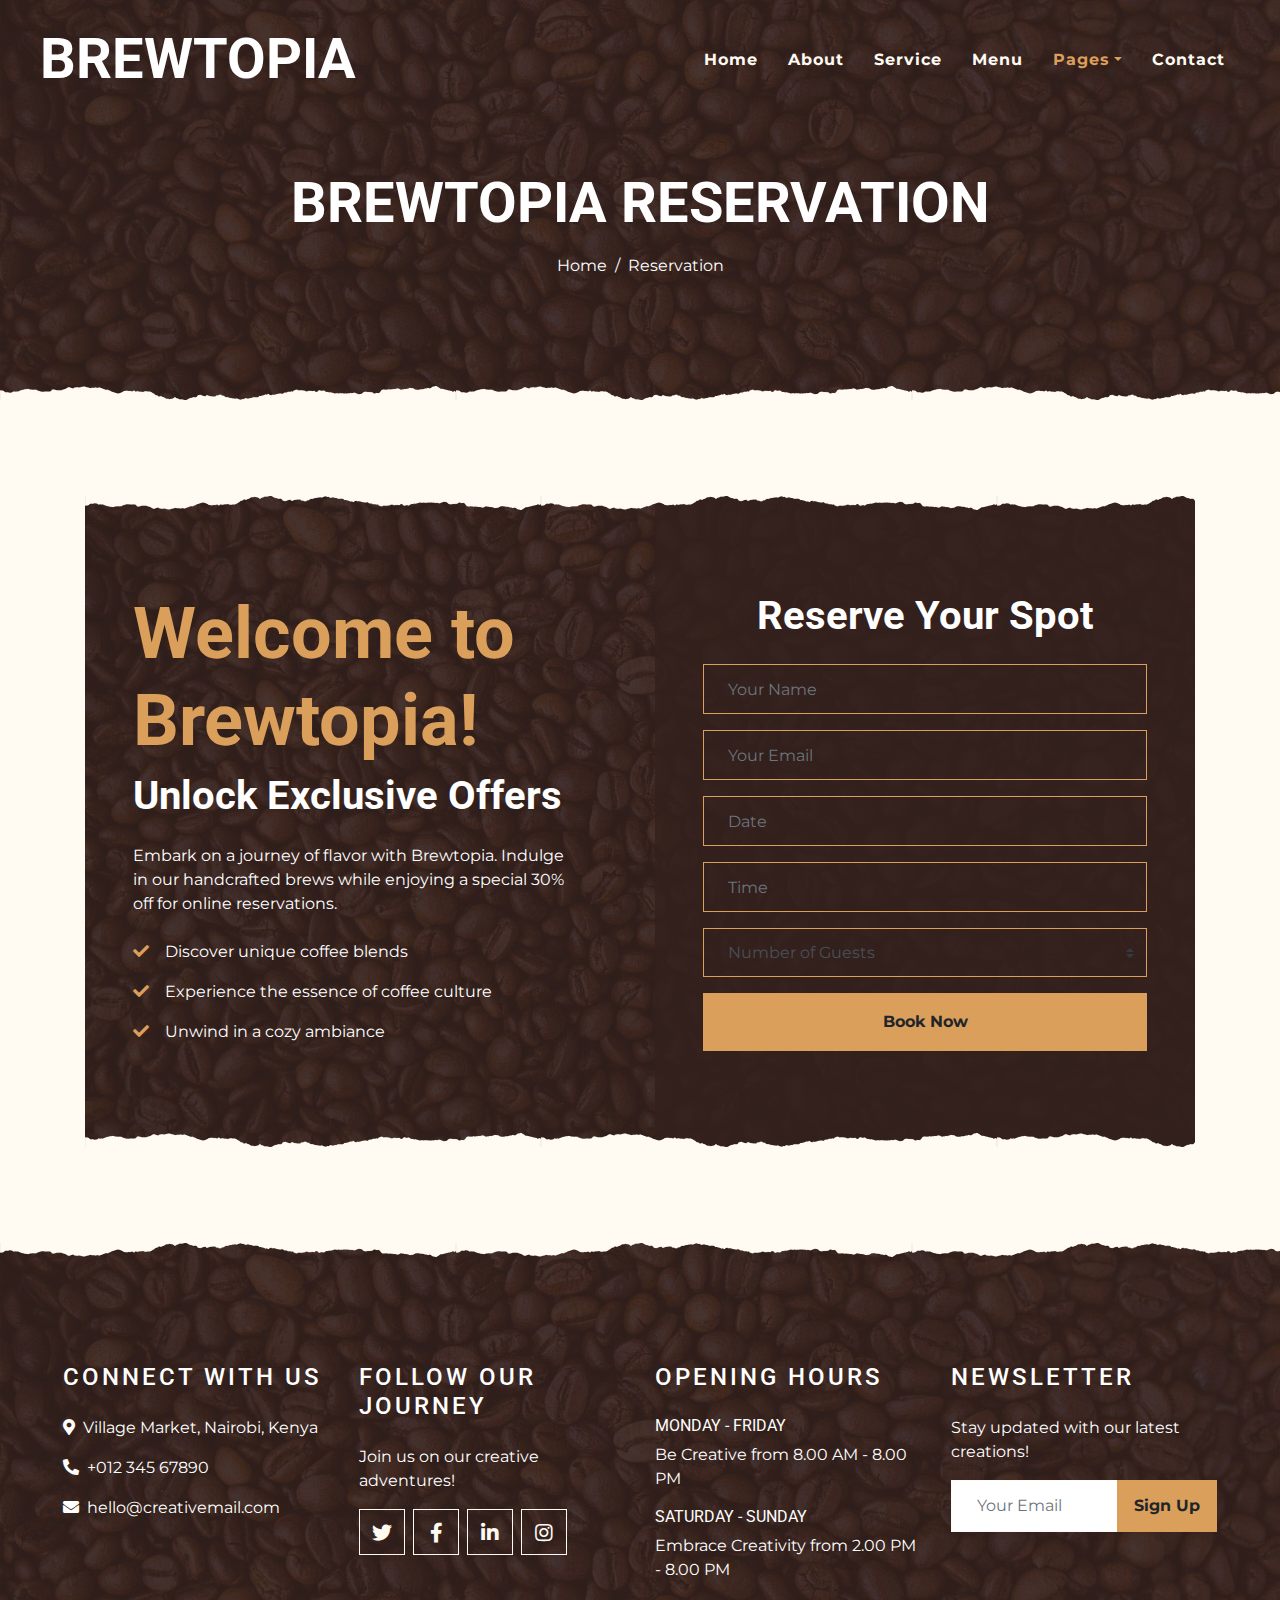
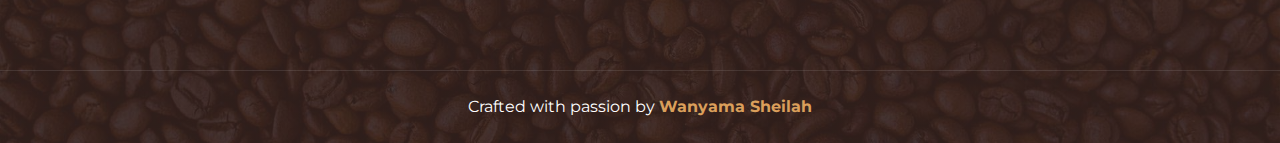
<file: reservation.html>
<!DOCTYPE html>
<html lang="en">

<head>
    <meta charset="utf-8">
    <title>Brewtopia - Your Ultimate Coffee Destination</title>
    <meta content="width=device-width, initial-scale=1.0" name="viewport">
    <meta content="Discover the finest brews at Brewtopia, your ultimate coffee destination. Explore our menu, reserve your spot, and indulge in a unique coffee experience." name="description">

    <!-- Favicon -->
    <link href="img/favicon.ico" rel="icon">

    <!-- Google Font -->
    <link rel="preconnect" href="https://fonts.gstatic.com">
    <link href="https://fonts.googleapis.com/css2?family=Montserrat:wght@200;400&family=Roboto:wght@400;500;700&display=swap" rel="stylesheet"> 

    <!-- Font Awesome -->
    <link href="https://cdnjs.cloudflare.com/ajax/libs/font-awesome/5.10.0/css/all.min.css" rel="stylesheet">

    <!-- Libraries Stylesheet -->
    <link href="lib/owlcarousel/assets/owl.carousel.min.css" rel="stylesheet">
    <link href="lib/tempusdominus/css/tempusdominus-bootstrap-4.min.css" rel="stylesheet" />

    <!-- Customized Bootstrap Stylesheet -->
    <link href="css/style.min.css" rel="stylesheet">
</head>

<body>
    <!-- Navbar Start -->
    <div class="container-fluid p-0 nav-bar">
        <nav class="navbar navbar-expand-lg bg-none navbar-dark py-3">
            <a href="index.html" class="navbar-brand px-lg-4 m-0">
                <h1 class="m-0 display-4 text-uppercase text-white">Brewtopia</h1>
            </a>
            <button type="button" class="navbar-toggler" data-toggle="collapse" data-target="#navbarCollapse">
                <span class="navbar-toggler-icon"></span>
            </button>
            <div class="collapse navbar-collapse justify-content-between" id="navbarCollapse">
                <div class="navbar-nav ml-auto p-4">
                    <a href="index.html" class="nav-item nav-link">Home</a>
                    <a href="about.html" class="nav-item nav-link">About</a>
                    <a href="service.html" class="nav-item nav-link">Service</a>
                    <a href="menu.html" class="nav-item nav-link">Menu</a>
                    <div class="nav-item dropdown">
                        <a href="#" class="nav-link dropdown-toggle active" data-toggle="dropdown">Pages</a>
                        <div class="dropdown-menu text-capitalize">
                            <a href="reservation.html" class="dropdown-item active">Reservation</a>
                            <a href="testimonial.html" class="dropdown-item">Testimonial</a>
                        </div>
                    </div>
                    <a href="contact.html" class="nav-item nav-link">Contact</a>
                </div>
            </div>
        </nav>
    </div>
    <!-- Navbar End -->


    <!-- Page Header Start -->
    <div class="container-fluid page-header mb-5 position-relative overlay-bottom">
        <div class="d-flex flex-column align-items-center justify-content-center pt-0 pt-lg-5" style="min-height: 400px">
            <h1 class="display-4 mb-3 mt-0 mt-lg-5 text-white text-uppercase">Brewtopia Reservation</h1>
            <div class="d-inline-flex mb-lg-5">
                <p class="m-0 text-white"><a class="text-white" href="">Home</a></p>
                <p class="m-0 text-white px-2">/</p>
                <p class="m-0 text-white">Reservation</p>
            </div>
        </div>
    </div>
    <!-- Page Header End -->


    <!-- Reservation Start -->
    <div class="container-fluid py-5">
        <div class="container">
            <div class="reservation position-relative overlay-top overlay-bottom">
                <div class="row align-items-center">
                    <div class="col-lg-6 my-5 my-lg-0">
                        <div class="p-5">
                            <div class="mb-4">
                                <h1 class="display-3 text-primary">Welcome to Brewtopia!</h1>
                                <h1 class="text-white">Unlock Exclusive Offers</h1>
                            </div>
                            <p class="text-white">Embark on a journey of flavor with Brewtopia. Indulge in our handcrafted brews while enjoying a special 30% off for online reservations.</p>
                            <ul class="list-inline text-white m-0">
                                <li class="py-2"><i class="fa fa-check text-primary mr-3"></i>Discover unique coffee blends</li>
                                <li class="py-2"><i class="fa fa-check text-primary mr-3"></i>Experience the essence of coffee culture</li>
                                <li class="py-2"><i class="fa fa-check text-primary mr-3"></i>Unwind in a cozy ambiance</li>
                            </ul>
                        </div>
                    </div>
                    <div class="col-lg-6">
                        <div class="text-center p-5" style="background: rgba(51, 33, 29, .8);">
                            <h1 class="text-white mb-4 mt-5">Reserve Your Spot</h1>
                            <form class="mb-5">
                                <div class="form-group">
                                    <input type="text" class="form-control bg-transparent border-primary p-4" placeholder="Your Name"
                                        required="required" />
                                </div>
                                <div class="form-group">
                                    <input type="email" class="form-control bg-transparent border-primary p-4" placeholder="Your Email"
                                        required="required" />
                                </div>
                                <div class="form-group">
                                    <div class="date" id="date" data-target-input="nearest">
                                        <input type="text" class="form-control bg-transparent border-primary p-4 datetimepicker-input" placeholder="Date" data-target="#date" data-toggle="datetimepicker"/>
                                    </div>
                                </div>
                                <div class="form-group">
                                    <div class="time" id="time" data-target-input="nearest">
                                        <input type="text" class="form-control bg-transparent border-primary p-4 datetimepicker-input" placeholder="Time" data-target="#time" data-toggle="datetimepicker"/>
                                    </div>
                                </div>
                                <div class="form-group">
                                    <select class="custom-select bg-transparent border-primary px-4" style="height: 49px;">
                                        <option selected>Number of Guests</option>
                                        <option value="1">1 Guest</option>
                                        <option value="2">2 Guests</option>
                                        <option value="3">3 Guests</option>
                                        <option value="3">4 Guests</option>
                                    </select>
                                </div>
                                
                                <div>
                                    <button class="btn btn-primary btn-block font-weight-bold py-3" type="submit">Book Now</button>
                                </div>
                            </form>
                        </div>
                    </div>
                </div>
            </div>
        </div>
    </div>
    <!-- Reservation End -->


<!-- Footer Start -->
<div class="container-fluid footer text-white mt-5 pt-5 px-0 position-relative overlay-top">
    <div class="row mx-0 pt-5 px-sm-3 px-lg-5 mt-4">
        <div class="col-lg-3 col-md-6 mb-5">
            <h4 class="text-white text-uppercase mb-4" style="letter-spacing: 3px;">Connect With Us</h4>
            <p><i class="fa fa-map-marker-alt mr-2"></i>Village Market, Nairobi, Kenya</p>
            <p><i class="fa fa-phone-alt mr-2"></i>+012 345 67890</p>
            <p class="m-0"><i class="fa fa-envelope mr-2"></i>hello@creativemail.com</p>
        </div>
        <div class="col-lg-3 col-md-6 mb-5">
            <h4 class="text-white text-uppercase mb-4" style="letter-spacing: 3px;">Follow Our Journey</h4>
            <p>Join us on our creative adventures!</p>
            <div class="d-flex justify-content-start">
                <a class="btn btn-lg btn-outline-light btn-lg-square mr-2" href="https://www.linkedin.com/in/sheilah-wanyama-466238267/"><i class="fab fa-twitter"></i></a>
                <a class="btn btn-lg btn-outline-light btn-lg-square mr-2" href="https://www.linkedin.com/in/sheilah-wanyama-466238267/"><i class="fab fa-facebook-f"></i></a>
                <a class="btn btn-lg btn-outline-light btn-lg-square mr-2" href="https://www.linkedin.com/in/sheilah-wanyama-466238267/"><i class="fab fa-linkedin-in"></i></a>
                <a class="btn btn-lg btn-outline-light btn-lg-square" href="https://www.linkedin.com/in/sheilah-wanyama-466238267/"><i class="fab fa-instagram"></i></a>
            </div>
        </div>
        <div class="col-lg-3 col-md-6 mb-5">
            <h4 class="text-white text-uppercase mb-4" style="letter-spacing: 3px;">Opening Hours</h4>
            <div>
                <h6 class="text-white text-uppercase">Monday - Friday</h6>
                <p>Be Creative from 8.00 AM - 8.00 PM</p>
                <h6 class="text-white text-uppercase">Saturday - Sunday</h6>
                <p>Embrace Creativity from 2.00 PM - 8.00 PM</p>
            </div>
        </div>
        <div class="col-lg-3 col-md-6 mb-5">
            <h4 class="text-white text-uppercase mb-4" style="letter-spacing: 3px;">Newsletter</h4>
            <p>Stay updated with our latest creations!</p>
            <div class="w-100">
                <div class="input-group">
                    <input type="text" class="form-control border-light" style="padding: 25px;" placeholder="Your Email">
                    <div class="input-group-append">
                        <button class="btn btn-primary font-weight-bold px-3">Sign Up</button>
                    </div>
                </div>
            </div>
        </div>
    </div>
    <div class="container-fluid text-center text-white border-top mt-4 py-4 px-sm-3 px-md-5" style="border-color: rgba(256, 256, 256, .1) !important;">
        <p class="m-0 text-white">Crafted with passion by <a class="font-weight-bold" href="https://www.linkedin.com/in/sheilah-wanyama-466238267/">Wanyama Sheilah</a></p>
    </div>
</div>
<!-- Footer End -->

    <!-- Back to Top -->
    <a href="#" class="btn btn-lg btn-primary btn-lg-square back-to-top"><i class="fa fa-angle-double-up"></i></a>


    <!-- JavaScript Libraries -->
    <script src="https://code.jquery.com/jquery-3.4.1.min.js"></script>
    <script src="https://stackpath.bootstrapcdn.com/bootstrap/4.4.1/js/bootstrap.bundle.min.js"></script>
    <script src="lib/easing/easing.min.js"></script>
    <script src="lib/waypoints/waypoints.min.js"></script>
    <script src="lib/owlcarousel/owl.carousel.min.js"></script>
    <script src="lib/tempusdominus/js/moment.min.js"></script>
    <script src="lib/tempusdominus/js/moment-timezone.min.js"></script>
    <script src="lib/tempusdominus/js/tempusdominus-bootstrap-4.min.js"></script>

    <!-- Contact Javascript File -->
    <script src="mail/jqBootstrapValidation.min.js"></script>
    <script src="mail/contact.js"></script>

    <!-- Template Javascript -->
    <script src="js/main.js"></script>
</body>

</html>
</file>
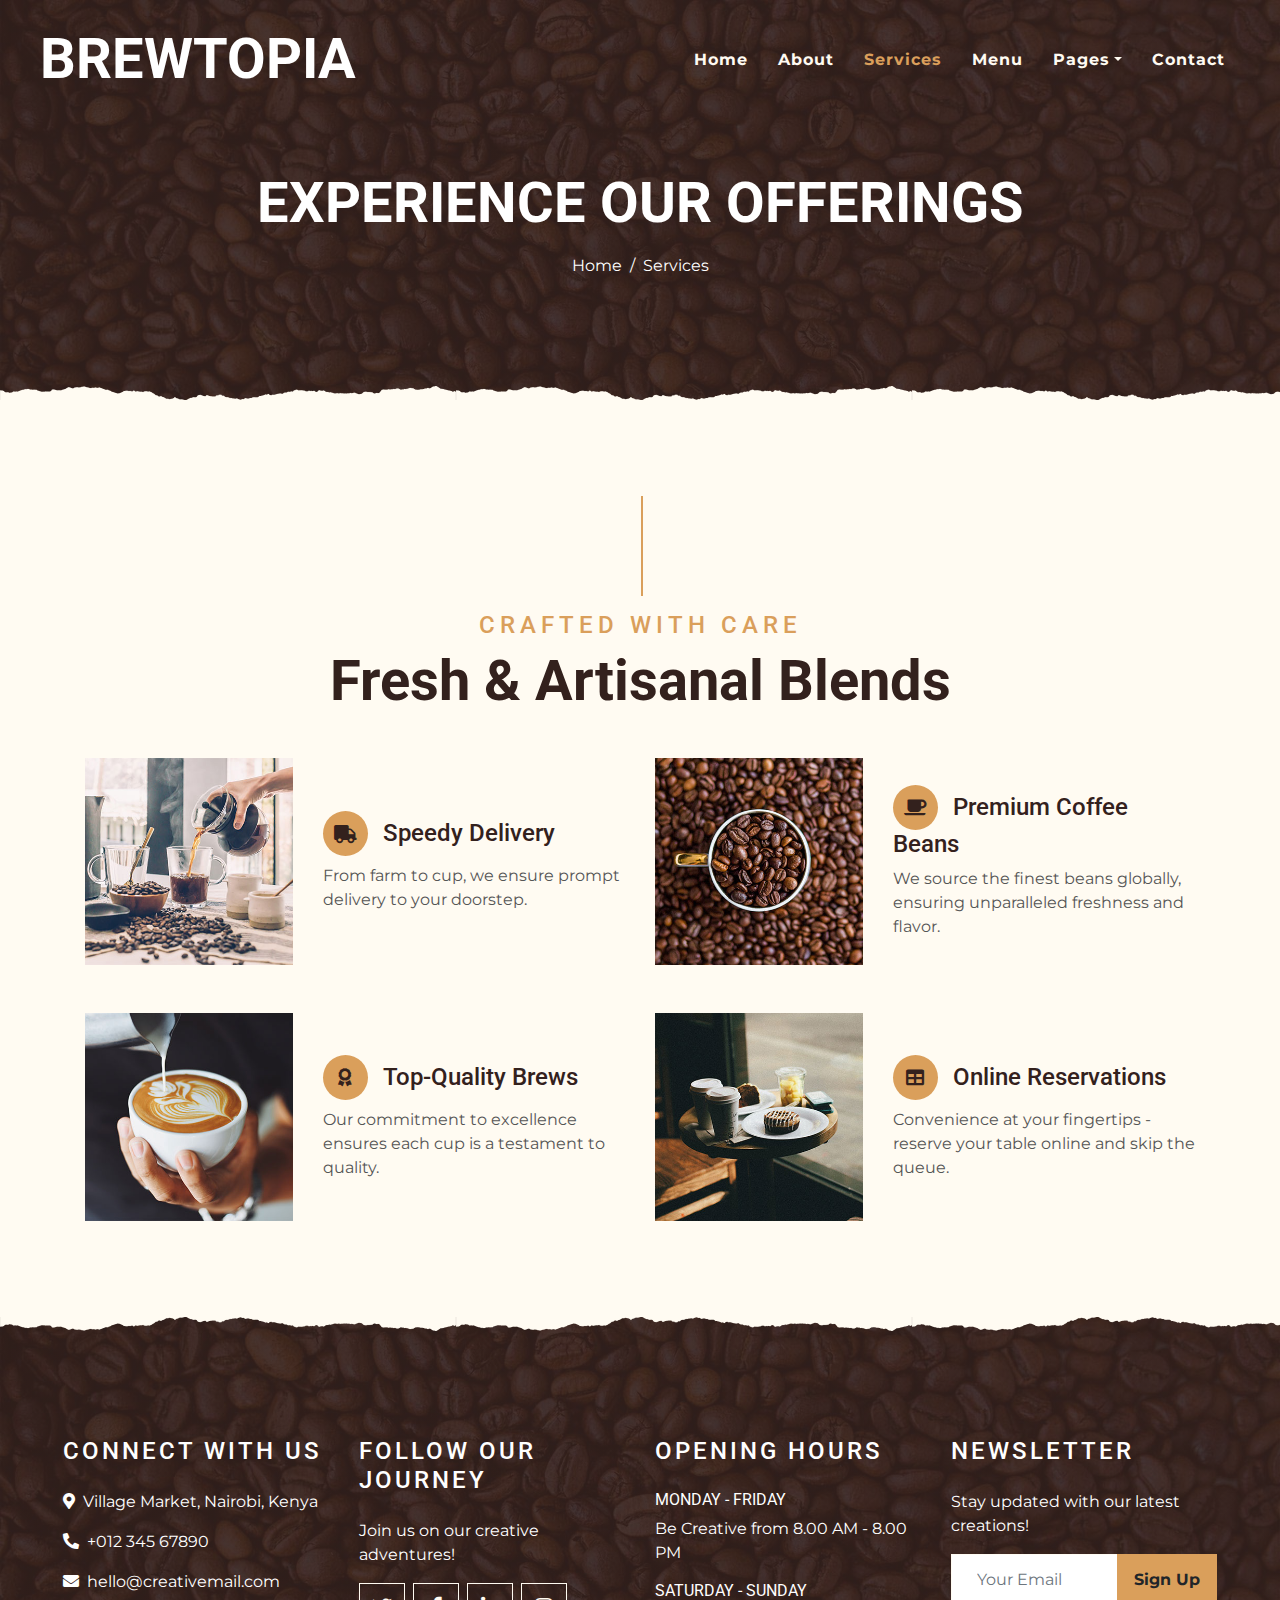
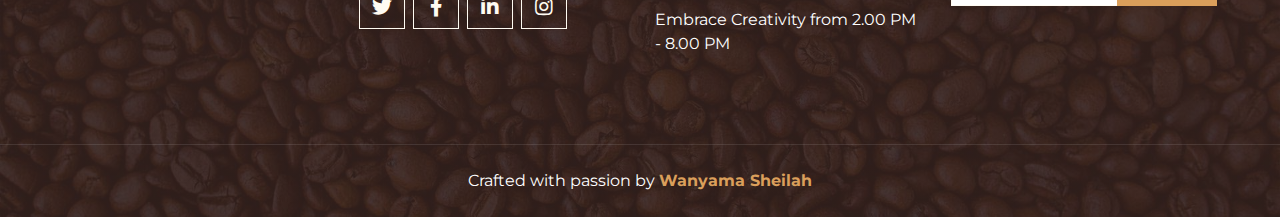
<file: service.html>
<!DOCTYPE html>
<html lang="en">

<head>
    <meta charset="utf-8">
    <title>Brewtopia - Craft Coffee HTML Template</title>
    <meta content="width=device-width, initial-scale=1.0" name="viewport">
    <meta content="Craft Coffee Website Template" name="keywords">
    <meta content="Craft Coffee Website Template" name="description">

    <!-- Favicon -->
    <link href="img/favicon.ico" rel="icon">

    <!-- Google Font -->
    <link rel="preconnect" href="https://fonts.gstatic.com">
    <link href="https://fonts.googleapis.com/css2?family=Montserrat:wght@200;400&family=Roboto:wght@400;500;700&display=swap" rel="stylesheet"> 

    <!-- Font Awesome -->
    <link href="https://cdnjs.cloudflare.com/ajax/libs/font-awesome/5.10.0/css/all.min.css" rel="stylesheet">

    <!-- Libraries Stylesheet -->
    <link href="lib/owlcarousel/assets/owl.carousel.min.css" rel="stylesheet">
    <link href="lib/tempusdominus/css/tempusdominus-bootstrap-4.min.css" rel="stylesheet" />

    <!-- Customized Bootstrap Stylesheet -->
    <link href="css/style.min.css" rel="stylesheet">
</head>

<body>
    <!-- Navbar Start -->
    <div class="container-fluid p-0 nav-bar">
        <nav class="navbar navbar-expand-lg bg-none navbar-dark py-3">
            <a href="index.html" class="navbar-brand px-lg-4 m-0">
                <h1 class="m-0 display-4 text-uppercase text-white">Brewtopia</h1>
            </a>
            <button type="button" class="navbar-toggler" data-toggle="collapse" data-target="#navbarCollapse">
                <span class="navbar-toggler-icon"></span>
            </button>
            <div class="collapse navbar-collapse justify-content-between" id="navbarCollapse">
                <div class="navbar-nav ml-auto p-4">
                    <a href="index.html" class="nav-item nav-link">Home</a>
                    <a href="about.html" class="nav-item nav-link">About</a>
                    <a href="service.html" class="nav-item nav-link active">Services</a>
                    <a href="menu.html" class="nav-item nav-link">Menu</a>
                    <div class="nav-item dropdown">
                        <a href="#" class="nav-link dropdown-toggle" data-toggle="dropdown">Pages</a>
                        <div class="dropdown-menu text-capitalize">
                            <a href="reservation.html" class="dropdown-item">Reservation</a>
                            <a href="testimonial.html" class="dropdown-item">Testimonial</a>
                        </div>
                    </div>
                    <a href="contact.html" class="nav-item nav-link">Contact</a>
                </div>
            </div>
        </nav>
    </div>
    <!-- Navbar End -->


    <!-- Page Header Start -->
    <div class="container-fluid page-header mb-5 position-relative overlay-bottom">
        <div class="d-flex flex-column align-items-center justify-content-center pt-0 pt-lg-5" style="min-height: 400px">
            <h1 class="display-4 mb-3 mt-0 mt-lg-5 text-white text-uppercase">Experience Our Offerings</h1>
            <div class="d-inline-flex mb-lg-5">
                <p class="m-0 text-white"><a class="text-white" href="">Home</a></p>
                <p class="m-0 text-white px-2">/</p>
                <p class="m-0 text-white">Services</p>
            </div>
        </div>
    </div>
    <!-- Page Header End -->


    <!-- Service Start -->
    <div class="container-fluid pt-5">
        <div class="container">
            <div class="section-title">
                <h4 class="text-primary text-uppercase" style="letter-spacing: 5px;">Crafted with Care</h4>
                <h1 class="display-4">Fresh & Artisanal Blends</h1>
            </div>
            <div class="row">
                <div class="col-lg-6 mb-5">
                    <div class="row align-items-center">
                        <div class="col-sm-5">
                            <img class="img-fluid mb-3 mb-sm-0" src="img/service-1.jpg" alt="">
                        </div>
                        <div class="col-sm-7">
                            <h4><i class="fa fa-truck service-icon"></i>Speedy Delivery</h4>
                            <p class="m-0">From farm to cup, we ensure prompt delivery to your doorstep.</p>
                        </div>
                    </div>
                </div>
                <div class="col-lg-6 mb-5">
                    <div class="row align-items-center">
                        <div class="col-sm-5">
                            <img class="img-fluid mb-3 mb-sm-0" src="img/service-2.jpg" alt="">
                        </div>
                        <div class="col-sm-7">
                            <h4><i class="fa fa-coffee service-icon"></i>Premium Coffee Beans</h4>
                            <p class="m-0">We source the finest beans globally, ensuring unparalleled freshness and flavor.</p>
                        </div>
                    </div>
                </div>
                <div class="col-lg-6 mb-5">
                    <div class="row align-items-center">
                        <div class="col-sm-5">
                            <img class="img-fluid mb-3 mb-sm-0" src="img/service-3.jpg" alt="">
                        </div>
                        <div class="col-sm-7">
                            <h4><i class="fa fa-award service-icon"></i>Top-Quality Brews</h4>
                            <p class="m-0">Our commitment to excellence ensures each cup is a testament to quality.</p>
                        </div>
                    </div>
                </div>
                <div class="col-lg-6 mb-5">
                    <div class="row align-items-center">
                        <div class="col-sm-5">
                            <img class="img-fluid mb-3 mb-sm-0" src="img/service-4.jpg" alt="">
                        </div>
                        <div class="col-sm-7">
                            <h4><i class="fa fa-table service-icon"></i>Online Reservations</h4>
                            <p class="m-0">Convenience at your fingertips - reserve your table online and skip the queue.</p>
                        </div>
                    </div>
                </div>
            </div>
        </div>
    </div>
    <!-- Service End -->

<!-- Footer Start -->
<div class="container-fluid footer text-white mt-5 pt-5 px-0 position-relative overlay-top">
    <div class="row mx-0 pt-5 px-sm-3 px-lg-5 mt-4">
        <div class="col-lg-3 col-md-6 mb-5">
            <h4 class="text-white text-uppercase mb-4" style="letter-spacing: 3px;">Connect With Us</h4>
            <p><i class="fa fa-map-marker-alt mr-2"></i>Village Market, Nairobi, Kenya</p>
            <p><i class="fa fa-phone-alt mr-2"></i>+012 345 67890</p>
            <p class="m-0"><i class="fa fa-envelope mr-2"></i>hello@creativemail.com</p>
        </div>
        <div class="col-lg-3 col-md-6 mb-5">
            <h4 class="text-white text-uppercase mb-4" style="letter-spacing: 3px;">Follow Our Journey</h4>
            <p>Join us on our creative adventures!</p>
            <div class="d-flex justify-content-start">
                <a class="btn btn-lg btn-outline-light btn-lg-square mr-2" href="https://www.linkedin.com/in/sheilah-wanyama-466238267/"><i class="fab fa-twitter"></i></a>
                <a class="btn btn-lg btn-outline-light btn-lg-square mr-2" href="https://www.linkedin.com/in/sheilah-wanyama-466238267/"><i class="fab fa-facebook-f"></i></a>
                <a class="btn btn-lg btn-outline-light btn-lg-square mr-2" href="https://www.linkedin.com/in/sheilah-wanyama-466238267/"><i class="fab fa-linkedin-in"></i></a>
                <a class="btn btn-lg btn-outline-light btn-lg-square" href="https://www.linkedin.com/in/sheilah-wanyama-466238267/"><i class="fab fa-instagram"></i></a>
            </div>
        </div>
        <div class="col-lg-3 col-md-6 mb-5">
            <h4 class="text-white text-uppercase mb-4" style="letter-spacing: 3px;">Opening Hours</h4>
            <div>
                <h6 class="text-white text-uppercase">Monday - Friday</h6>
                <p>Be Creative from 8.00 AM - 8.00 PM</p>
                <h6 class="text-white text-uppercase">Saturday - Sunday</h6>
                <p>Embrace Creativity from 2.00 PM - 8.00 PM</p>
            </div>
        </div>
        <div class="col-lg-3 col-md-6 mb-5">
            <h4 class="text-white text-uppercase mb-4" style="letter-spacing: 3px;">Newsletter</h4>
            <p>Stay updated with our latest creations!</p>
            <div class="w-100">
                <div class="input-group">
                    <input type="text" class="form-control border-light" style="padding: 25px;" placeholder="Your Email">
                    <div class="input-group-append">
                        <button class="btn btn-primary font-weight-bold px-3">Sign Up</button>
                    </div>
                </div>
            </div>
        </div>
    </div>
    <div class="container-fluid text-center text-white border-top mt-4 py-4 px-sm-3 px-md-5" style="border-color: rgba(256, 256, 256, .1) !important;">
        <p class="m-0 text-white">Crafted with passion by <a class="font-weight-bold" href="https://www.linkedin.com/in/sheilah-wanyama-466238267/">Wanyama Sheilah</a></p>
    </div>
</div>
<!-- Footer End -->


    <!-- Back to Top -->
    <a href="#" class="btn btn-lg btn-primary btn-lg-square back-to-top"><i class="fa fa-angle-double-up"></i></a>


    <!-- JavaScript Libraries -->
    <script src="https://code.jquery.com/jquery-3.4.1.min.js"></script>
    <script src="https://stackpath.bootstrapcdn.com/bootstrap/4.4.1/js/bootstrap.bundle.min.js"></script>
    <script src="lib/easing/easing.min.js"></script>
    <script src="lib/waypoints/waypoints.min.js"></script>
    <script src="lib/owlcarousel/owl.carousel.min.js"></script>
    <script src="lib/tempusdominus/js/moment.min.js"></script>
    <script src="lib/tempusdominus/js/moment-timezone.min.js"></script>
    <script src="lib/tempusdominus/js/tempusdominus-bootstrap-4.min.js"></script>

    <!-- Contact Javascript File -->
    <script src="mail/jqBootstrapValidation.min.js"></script>
    <script src="mail/contact.js"></script>

    <!-- Template Javascript -->
    <script src="js/main.js"></script>
</body>

</html>
</file>
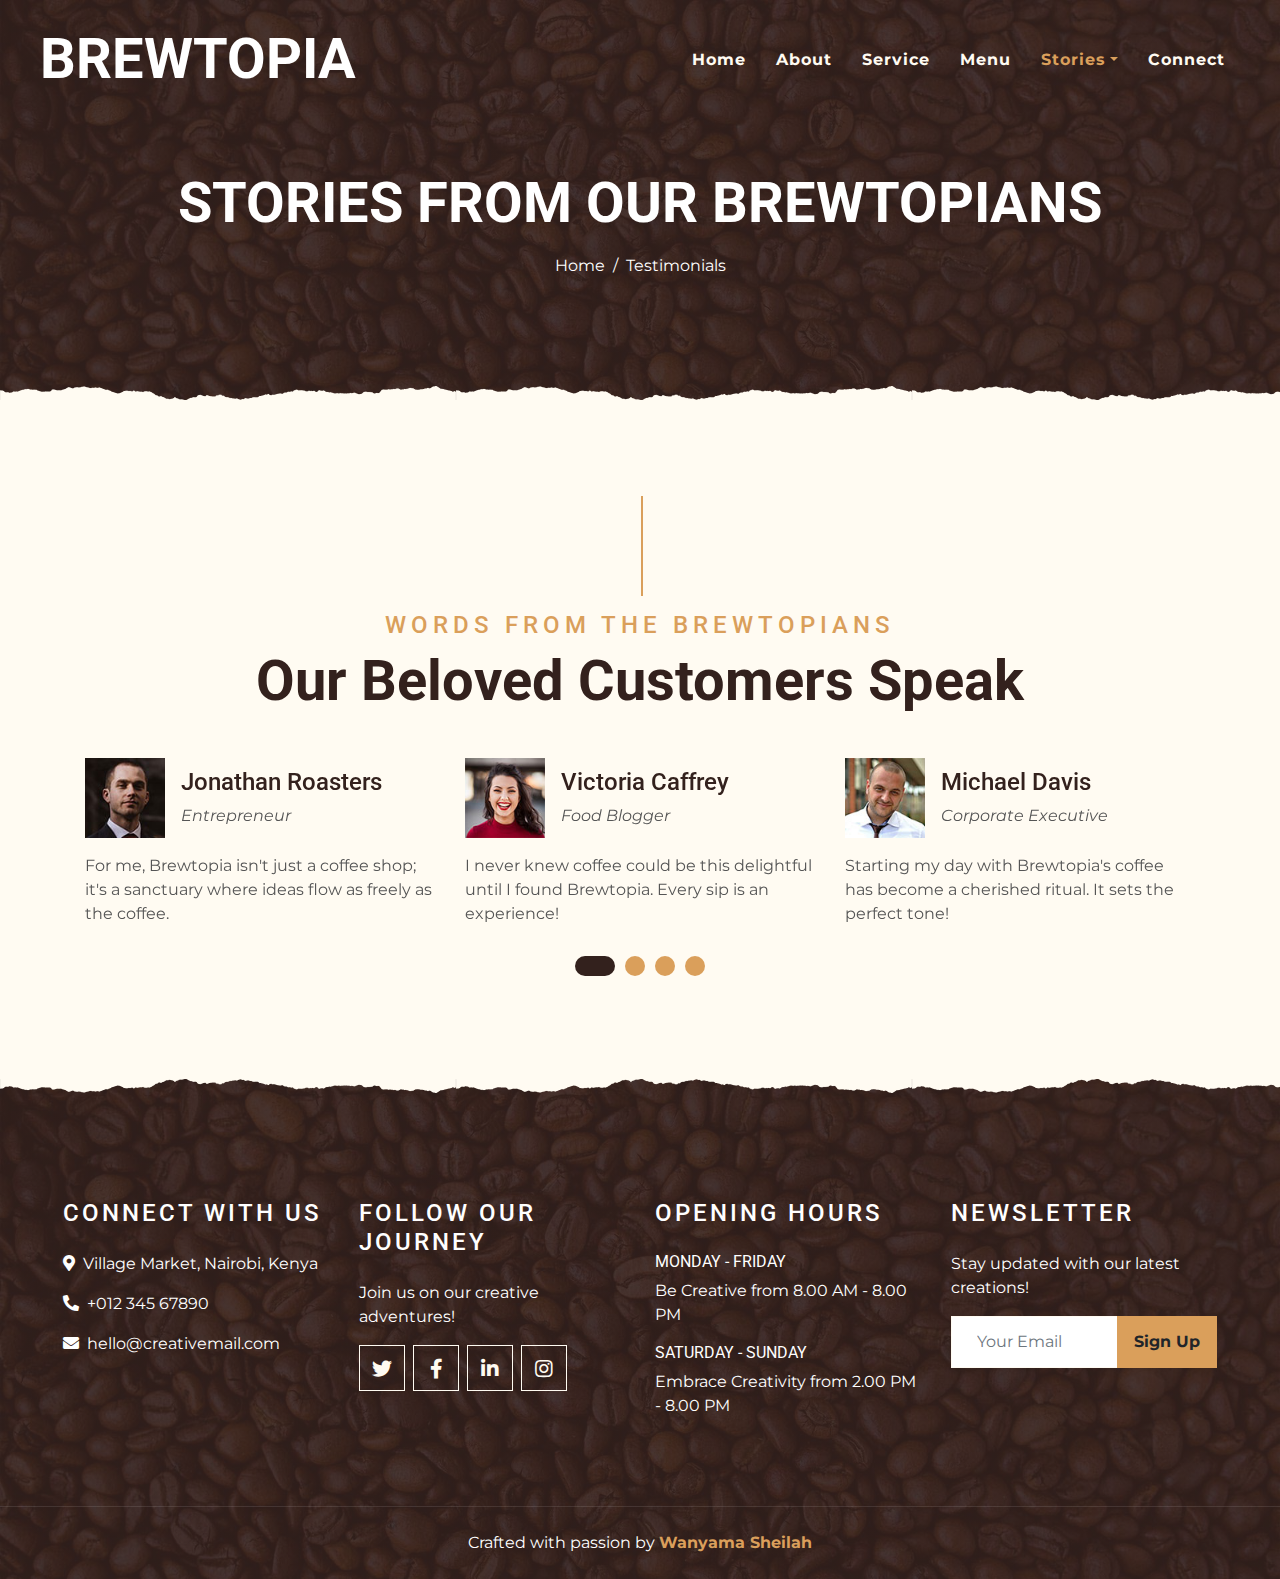
<file: testimonial.html>
<!DOCTYPE html>
<html lang="en">

<head>
    <meta charset="utf-8">
    <title>Brewtopia - Craft Coffee HTML Template</title>
    <meta content="width=device-width, initial-scale=1.0" name="viewport">
    <meta content="Craft Coffee Website Template" name="keywords">
    <meta content="Craft Coffee Website Template" name="description">

    <!-- Favicon -->
    <link href="img/favicon.ico" rel="icon">

    <!-- Google Font -->
    <link rel="preconnect" href="https://fonts.gstatic.com">
    <link href="https://fonts.googleapis.com/css2?family=Montserrat:wght@200;400&family=Roboto:wght@400;500;700&display=swap" rel="stylesheet"> 

    <!-- Font Awesome -->
    <link href="https://cdnjs.cloudflare.com/ajax/libs/font-awesome/5.10.0/css/all.min.css" rel="stylesheet">

    <!-- Libraries Stylesheet -->
    <link href="lib/owlcarousel/assets/owl.carousel.min.css" rel="stylesheet">
    <link href="lib/tempusdominus/css/tempusdominus-bootstrap-4.min.css" rel="stylesheet" />

    <!-- Customized Bootstrap Stylesheet -->
    <link href="css/style.min.css" rel="stylesheet">
</head>

<body>
    <!-- Navbar Start -->
    <div class="container-fluid p-0 nav-bar">
        <nav class="navbar navbar-expand-lg bg-none navbar-dark py-3">
            <a href="index.html" class="navbar-brand px-lg-4 m-0">
                <h1 class="m-0 display-4 text-uppercase text-white">Brewtopia</h1>
            </a>
            <button type="button" class="navbar-toggler" data-toggle="collapse" data-target="#navbarCollapse">
                <span class="navbar-toggler-icon"></span>
            </button>
            <div class="collapse navbar-collapse justify-content-between" id="navbarCollapse">
                <div class="navbar-nav ml-auto p-4">
                    <a href="index.html" class="nav-item nav-link">Home</a>
                    <a href="about.html" class="nav-item nav-link">About</a>
                    <a href="service.html" class="nav-item nav-link">Service</a>
                    <a href="menu.html" class="nav-item nav-link">Menu</a>
                    <div class="nav-item dropdown">
                        <a href="#" class="nav-link dropdown-toggle active" data-toggle="dropdown">Stories</a>
                        <div class="dropdown-menu text-capitalize">
                            <a href="reservation.html" class="dropdown-item">Experience</a>
                            <a href="testimonial.html" class="dropdown-item active">Testimonials</a>
                        </div>
                    </div>
                    <a href="contact.html" class="nav-item nav-link">Connect</a>
                </div>
            </div>
        </nav>
    </div>
    <!-- Navbar End -->


    <!-- Page Header Start -->
    <div class="container-fluid page-header mb-5 position-relative overlay-bottom">
        <div class="d-flex flex-column align-items-center justify-content-center pt-0 pt-lg-5" style="min-height: 400px">
            <h1 class="display-4 mb-3 mt-0 mt-lg-5 text-white text-uppercase">Stories from Our Brewtopians</h1>
            <div class="d-inline-flex mb-lg-5">
                <p class="m-0 text-white"><a class="text-white" href="">Home</a></p>
                <p class="m-0 text-white px-2">/</p>
                <p class="m-0 text-white">Testimonials</p>
            </div>
        </div>
    </div>
    <!-- Page Header End -->


    <!-- Testimonial Start -->
    <div class="container-fluid py-5">
        <div class="container">
            <div class="section-title">
                <h4 class="text-primary text-uppercase" style="letter-spacing: 5px;">Words from the Brewtopians</h4>
                <h1 class="display-4">Our Beloved Customers Speak</h1>
            </div>
            <div class="owl-carousel testimonial-carousel">
                <div class="testimonial-item">
                    <div class="d-flex align-items-center mb-3">
                        <img class="img-fluid" src="img/testimonial-1.jpg" alt="">
                        <div class="ml-3">
                            <h4>Victoria Caffrey</h4>
                            <i>Food Blogger</i>
                        </div>
                    </div>
                    <p class="m-0">I never knew coffee could be this delightful until I found Brewtopia. Every sip is an experience!</p>
                </div>
                <div class="testimonial-item">
                    <div class="d-flex align-items-center mb-3">
                        <img class="img-fluid" src="img/testimonial-2.jpg" alt="">
                        <div class="ml-3">
                            <h4>Michael Davis</h4>
                            <i>Corporate Executive</i>
                        </div>
                    </div>
                    <p class="m-0">Starting my day with Brewtopia's coffee has become a cherished ritual. It sets the perfect tone!</p>
                </div>
                <div class="testimonial-item">
                    <div class="d-flex align-items-center mb-3">
                        <img class="img-fluid" src="img/testimonial-3.jpg" alt="">
                        <div class="ml-3">
                            <h4>Elizabeth Brewer</h4>
                            <i>Artist</i>
                        </div>
                    </div>
                    <p class="m-0">Brewtopia's ambiance and coffee selection inspire my creativity. It's my go-to place!</p>
                </div>
                <div class="testimonial-item">
                    <div class="d-flex align-items-center mb-3">
                        <img class="img-fluid" src="img/testimonial-4.jpg" alt="">
                        <div class="ml-3">
                            <h4>Jonathan Roasters</h4>
                            <i>Entrepreneur</i>
                        </div>
                    </div>
                    <p class="m-0">For me, Brewtopia isn't just a coffee shop; it's a sanctuary where ideas flow as freely as the coffee.</p>
                </div>
            </div>
        </div>
    </div>
    <!-- Testimonial End -->

<!-- Footer Start -->
<div class="container-fluid footer text-white mt-5 pt-5 px-0 position-relative overlay-top">
    <div class="row mx-0 pt-5 px-sm-3 px-lg-5 mt-4">
        <div class="col-lg-3 col-md-6 mb-5">
            <h4 class="text-white text-uppercase mb-4" style="letter-spacing: 3px;">Connect With Us</h4>
            <p><i class="fa fa-map-marker-alt mr-2"></i>Village Market, Nairobi, Kenya</p>
            <p><i class="fa fa-phone-alt mr-2"></i>+012 345 67890</p>
            <p class="m-0"><i class="fa fa-envelope mr-2"></i>hello@creativemail.com</p>
        </div>
        <div class="col-lg-3 col-md-6 mb-5">
            <h4 class="text-white text-uppercase mb-4" style="letter-spacing: 3px;">Follow Our Journey</h4>
            <p>Join us on our creative adventures!</p>
            <div class="d-flex justify-content-start">
                <a class="btn btn-lg btn-outline-light btn-lg-square mr-2" href="https://www.linkedin.com/in/sheilah-wanyama-466238267/"><i class="fab fa-twitter"></i></a>
                <a class="btn btn-lg btn-outline-light btn-lg-square mr-2" href="https://www.linkedin.com/in/sheilah-wanyama-466238267/"><i class="fab fa-facebook-f"></i></a>
                <a class="btn btn-lg btn-outline-light btn-lg-square mr-2" href="https://www.linkedin.com/in/sheilah-wanyama-466238267/"><i class="fab fa-linkedin-in"></i></a>
                <a class="btn btn-lg btn-outline-light btn-lg-square" href="https://www.linkedin.com/in/sheilah-wanyama-466238267/"><i class="fab fa-instagram"></i></a>
            </div>
        </div>
        <div class="col-lg-3 col-md-6 mb-5">
            <h4 class="text-white text-uppercase mb-4" style="letter-spacing: 3px;">Opening Hours</h4>
            <div>
                <h6 class="text-white text-uppercase">Monday - Friday</h6>
                <p>Be Creative from 8.00 AM - 8.00 PM</p>
                <h6 class="text-white text-uppercase">Saturday - Sunday</h6>
                <p>Embrace Creativity from 2.00 PM - 8.00 PM</p>
            </div>
        </div>
        <div class="col-lg-3 col-md-6 mb-5">
            <h4 class="text-white text-uppercase mb-4" style="letter-spacing: 3px;">Newsletter</h4>
            <p>Stay updated with our latest creations!</p>
            <div class="w-100">
                <div class="input-group">
                    <input type="text" class="form-control border-light" style="padding: 25px;" placeholder="Your Email">
                    <div class="input-group-append">
                        <button class="btn btn-primary font-weight-bold px-3">Sign Up</button>
                    </div>
                </div>
            </div>
        </div>
    </div>
    <div class="container-fluid text-center text-white border-top mt-4 py-4 px-sm-3 px-md-5" style="border-color: rgba(256, 256, 256, .1) !important;">
        <p class="m-0 text-white">Crafted with passion by <a class="font-weight-bold" href="https://www.linkedin.com/in/sheilah-wanyama-466238267/">Wanyama Sheilah</a></p>
    </div>
</div>
<!-- Footer End -->


    <!-- Back to Top -->
    <a href="#" class="btn btn-lg btn-primary btn-lg-square back-to-top"><i class="fa fa-angle-double-up"></i></a>


    <!-- JavaScript Libraries -->
    <script src="https://code.jquery.com/jquery-3.4.1.min.js"></script>
    <script src="https://stackpath.bootstrapcdn.com/bootstrap/4.4.1/js/bootstrap.bundle.min.js"></script>
    <script src="lib/easing/easing.min.js"></script>
    <script src="lib/waypoints/waypoints.min.js"></script>
    <script src="lib/owlcarousel/owl.carousel.min.js"></script>
    <script src="lib/tempusdominus/js/moment.min.js"></script>
    <script src="lib/tempusdominus/js/moment-timezone.min.js"></script>
    <script src="lib/tempusdominus/js/tempusdominus-bootstrap-4.min.js"></script>

    <!-- Contact Javascript File -->
    <script src="mail/jqBootstrapValidation.min.js"></script>
    <script src="mail/contact.js"></script>

    <!-- Template Javascript -->
    <script src="js/main.js"></script>
</body>

</html>
</file>
